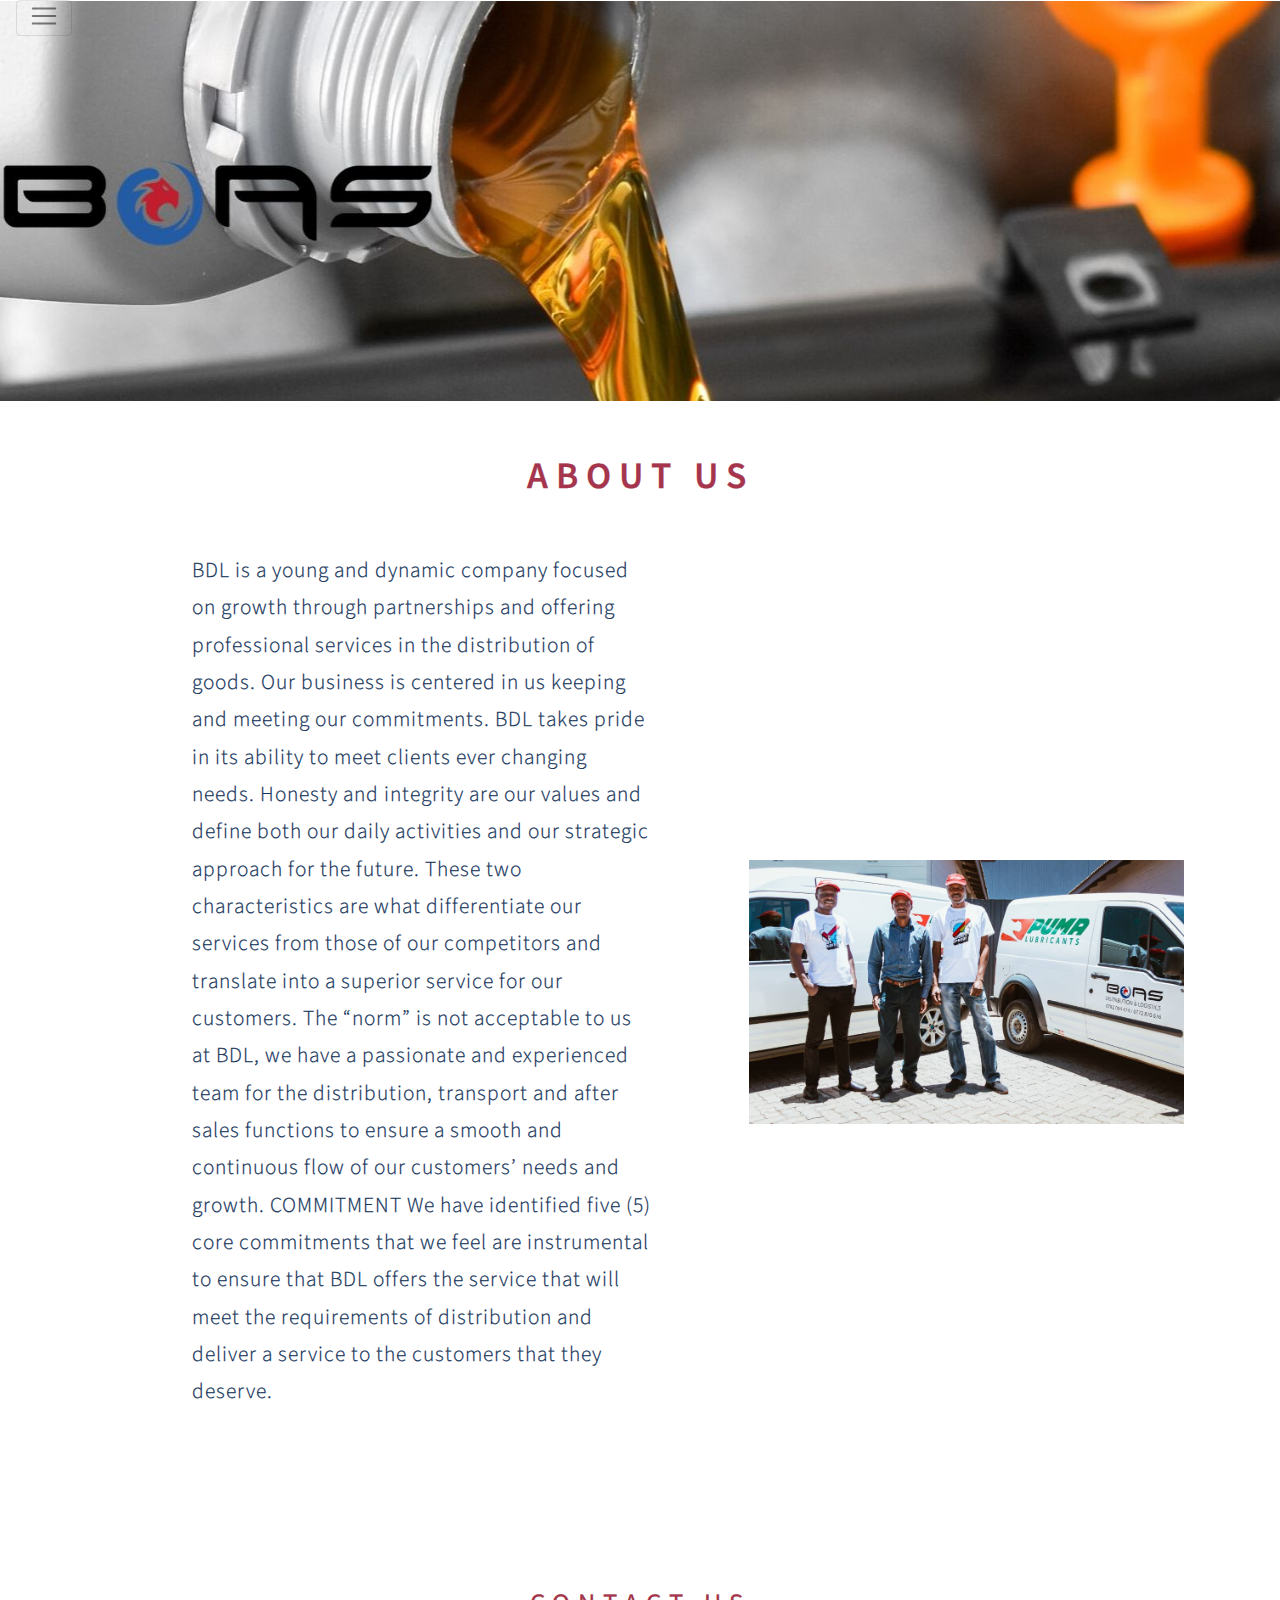
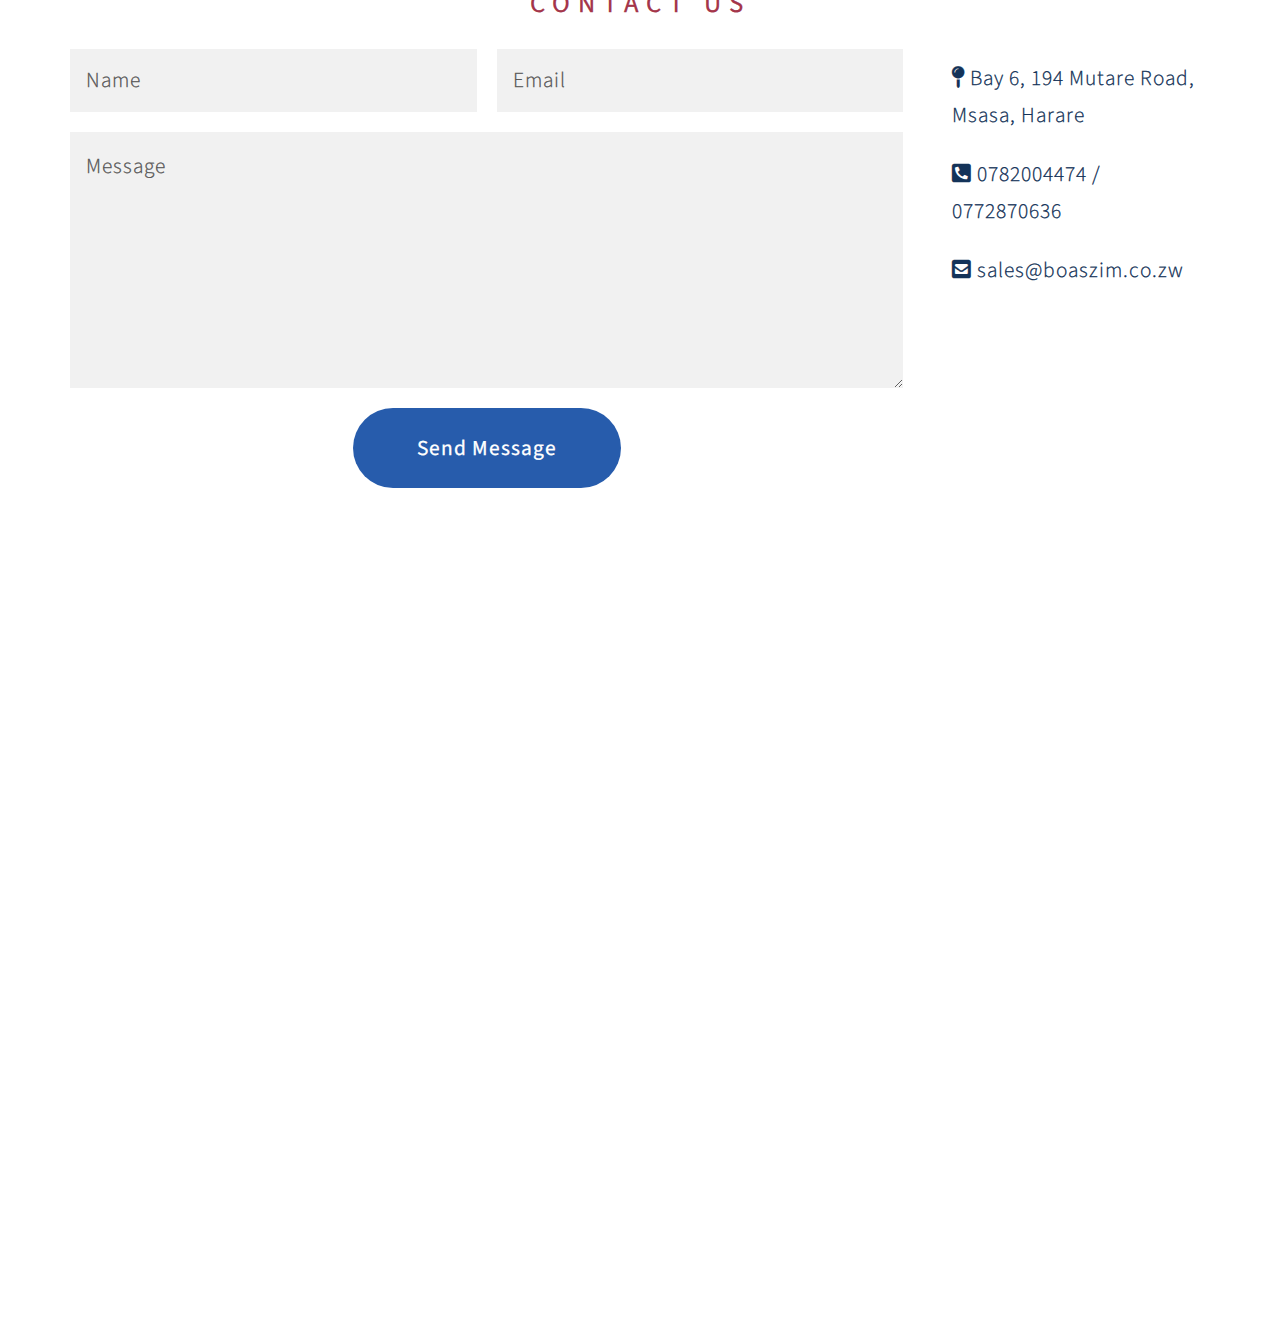
<file: About.html>
<!DOCTYPE HTML>
<!--
	Overflow by HTML5 UP
	html5up.net | @ajlkn
	Free for personal and commercial use under the CCA 3.0 license (html5up.net/license)
-->
<html>	<head>
    <title>Boas Distribution and Logistis | Official Puma Oils Distributor</title>
    <meta charset="utf-8" />
    <meta name="viewport" content="width=device-width, initial-scale=1, user-scalable=no" />
    <link rel="stylesheet" href="assets/css/bootstrap/bootstrap.min.css" />
    <link rel="stylesheet" href="assets/css/main.css" />
    <noscript><link rel="stylesheet" href="assets/css/noscript.css" /></noscript>
</head>
<body class="is-preload">
    <nav class="navbar navbar-toggleable-mobile navbar-light bg-dark mr-auto pt-0">
                <button id = "btnNav" class="navbar-toggler btn-block pt-0" type="button" data-toggle="collapse" data-target="#navbarNav" aria-controls="navbarNav" aria-expanded="false" aria-label="Toggle navigation">
                    <span class="navbar-toggler-icon"></span>
                </button>
        <div class="collapse navbar-collapse" id="navbarNav">
          <ul class="navbar-nav ml-auto">
            <li class="nav-item active">
              <a class="nav-link" href="/index.html">Home <span class="sr-only">(current)</span></a>
            </li>
            <li class="nav-item">
              <a class="nav-link" href="/About.html">About Us</a>
            </li>
            <li class="nav-item">
              <a class="nav-link" href="/Products.html">Products</a>
            </li>
            <li class="nav-item">
              <a class="nav-link" href="/Contact-Us.html">Contact Us</a>
            </li>
          </ul>
        </div>
    </nav>	<!-- Header -->
    <section id="headerAbout">    
    </section>
    <!-- Banner -->
        <div class="banner">
            <header>
                <h2 id="headingLubricants">About Us</h2>
            </header>
            <div id="aboutBoas">
                <p class="lubesCopy">
                                        BDL is a young and dynamic company focused on growth through
                        partnerships and offering professional services in the distribution of
                        goods. Our business is centered in us keeping and meeting our
                        commitments. BDL takes pride in its ability to meet clients ever
                        changing needs.

                        Honesty and integrity are our values and define both our daily
                        activities and our strategic approach for the future. These two
                        characteristics are what differentiate our services from those of our
                        competitors and translate into a superior service for our customers.

                        The “norm” is not acceptable to us at BDL, we  have a passionate and
                        experienced team for the distribution, transport and after sales
                        functions to ensure a smooth and continuous flow of our customers’
                        needs and growth.

                        COMMITMENT

                        We have identified five (5) core commitments that we feel are
                        instrumental to ensure that BDL offers the service that will meet the
                        requirements of distribution and deliver a service to the customers that
                        they deserve.
                </p>
                <img class="aboutImage" src="./images/team.jpeg" alt="team-photo">
            </div>
        </div>

        		<!-- Contact -->
			<article class="container box style3">
				<header>
					<h2>Contact Us</h2>
				</header>
				<div class="contact-home">
					
          <form method="post" action="contactForm.php">
            <div class="row gtr-50">
              <div class="col-6 col-12-mobile"><input type="text" class="text" name="name" placeholder="Name" /></div>
              <div class="col-6 col-12-mobile"><input type="text" class="text" name="email" placeholder="Email" /></div>
              <div class="col-12">
                <textarea name="message" placeholder="Message"></textarea>
              </div>
              <div class="col-12">
                <ul class="actions">
                  <li><input type="submit" value="Send Message" name="submit"/></li>
                </ul>
              </div>
            </div>
          </form>

          <div class="contact-info">
            <ul>
              <li>
                <i class="fas fa-map-pin"></i>
                <span>Bay 6, 194 Mutare Road, Msasa, Harare</span>
              </li>
              <li>
                <i class="fas fa-phone-square-alt"></i>
                <span>0782004474 / 0772870636</span>
              </li>
              <li>
                <i class="fas fa-envelope-square"></i>
                <span>sales@boaszim.co.zw</span>
              </li>
            </ul>
          </div>				

				</div>
			</article>

        
		<section id="footer">
			<div class="map-responsive">
        <iframe src="https://www.google.com/maps/embed?pb=!1m24!1m12!1m3!1d60757.32731860718!2d31.12231723607785!3d-17.869878131321016!2m3!1f0!2f0!3f0!3m2!1i1024!2i768!4f13.1!4m9!3e2!4m3!3m2!1d-17.8447191!2d31.1320256!4m3!3m2!1d-17.844362!2d31.1329325!5e0!3m2!1sen!2szw!4v1590099317772!5m2!1sen!2szw" width="600" height="450" frameborder="0" style="border:0;" allowfullscreen="" aria-hidden="false" tabindex="0"></iframe>
      </section>

		<!-- Scripts -->
			<script src="assets/js/jquery.min.js"></script>
			<script src="assets/js/jquery.scrolly.min.js"></script>
			<script src="assets/js/jquery.poptrox.min.js"></script>
			<script src="assets/js/browser.min.js"></script>
			<script src="assets/js/breakpoints.min.js"></script>
			<script src="assets/js/util.js"></script>
			<script src="assets/js/tether.js"></script>
			<script src="assets/js/main.js"></script>
			<script src="https://npmcdn.com/tether@1.2.4/dist/js/tether.min.js"></script>
			<script src="assets/js/bootstrap/bootstrap.min.js"></script>

	</body>

</html>
</file>
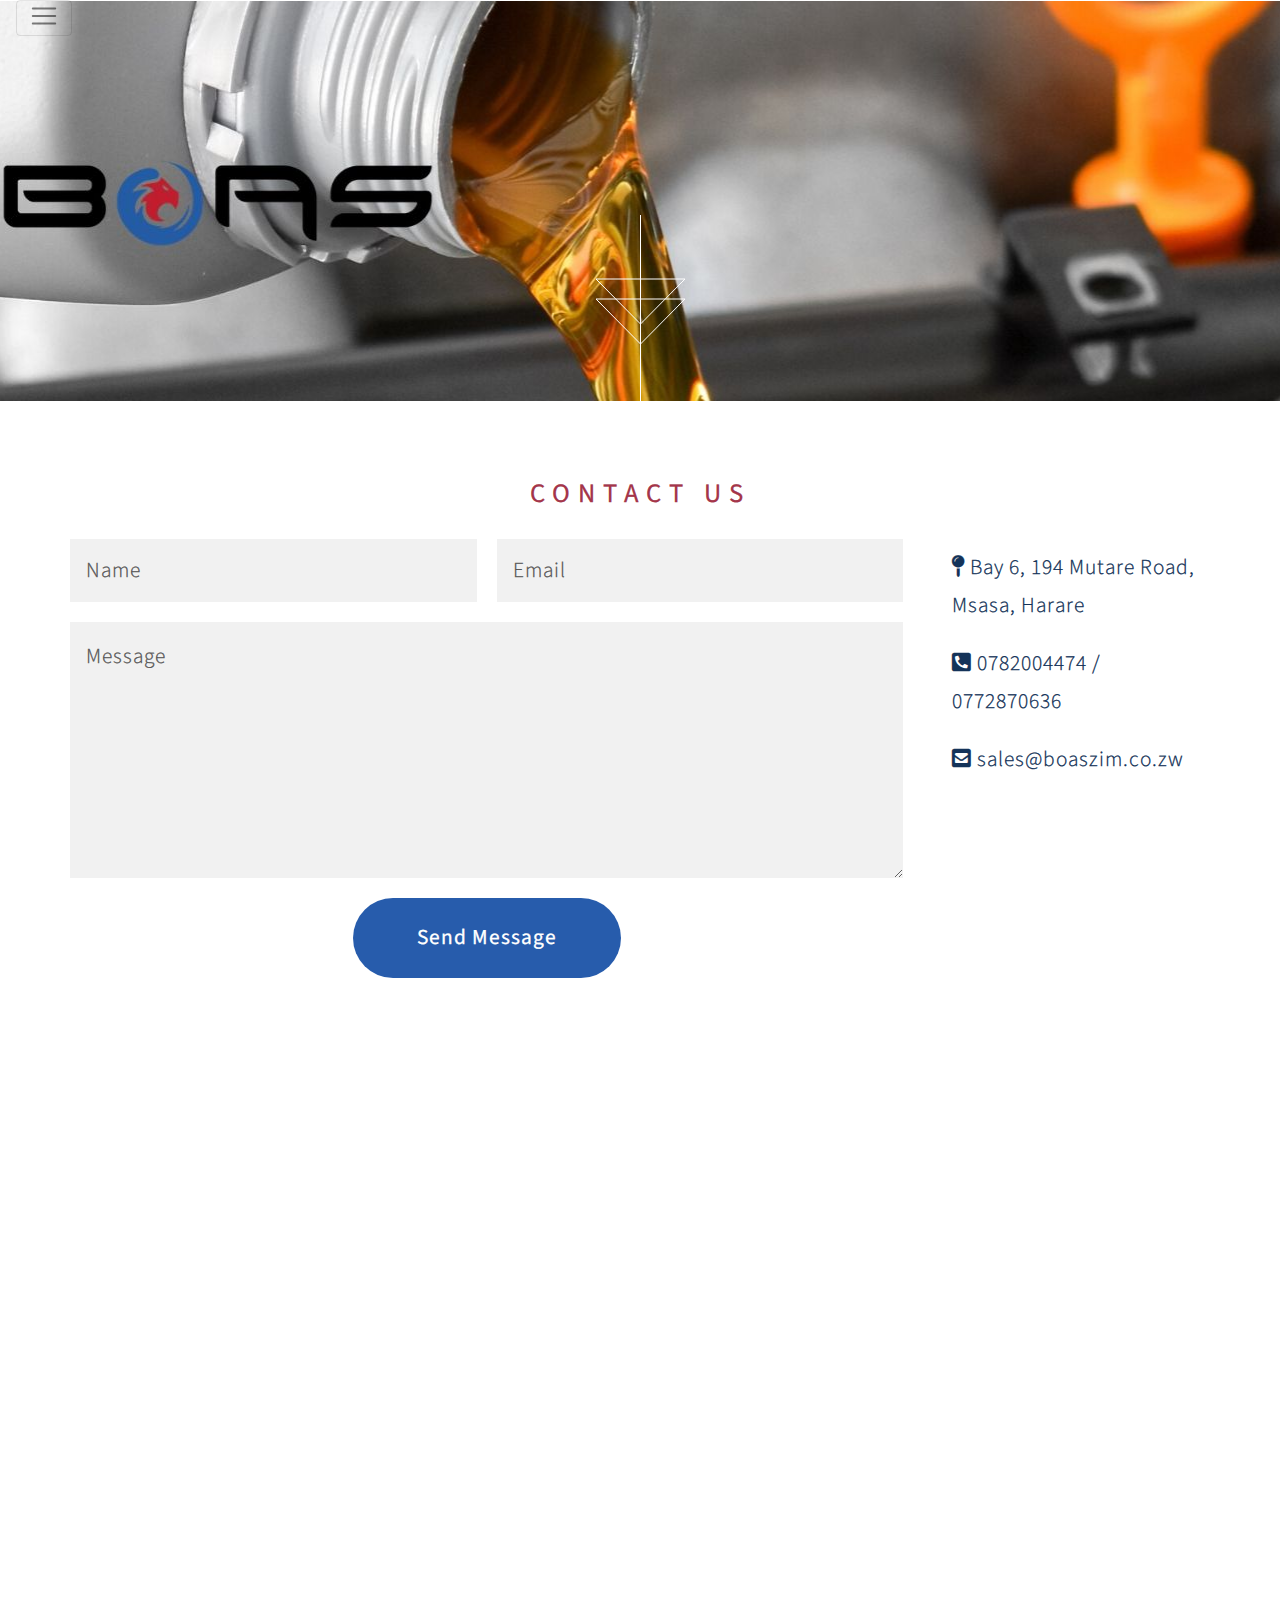
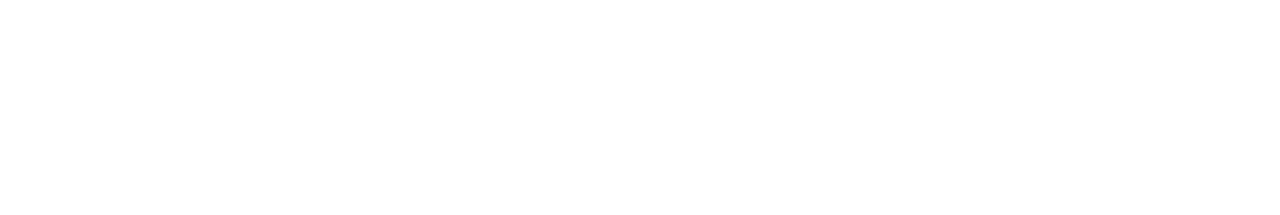
<file: Contac-Us.html>
<!DOCTYPE HTML>
<!--
	Overflow by HTML5 UP
	html5up.net | @ajlkn
	Free for personal and commercial use under the CCA 3.0 license (html5up.net/license)
-->
<html>	<head>
    <title>Boas Distribution and Logistis | Official Puma Oils Distributor</title>
    <meta charset="utf-8" />
    <meta name="viewport" content="width=device-width, initial-scale=1, user-scalable=no" />
    <link rel="stylesheet" href="assets/css/bootstrap/bootstrap.min.css" />
    <link rel="stylesheet" href="assets/css/main.css" />
    <noscript><link rel="stylesheet" href="assets/css/noscript.css" /></noscript>
</head>
<body class="is-preload">
    <nav class="navbar navbar-toggleable-mobile navbar-light bg-dark mr-auto pt-0">
                <button id = "btnNav" class="navbar-toggler btn-block pt-0" type="button" data-toggle="collapse" data-target="#navbarNav" aria-controls="navbarNav" aria-expanded="false" aria-label="Toggle navigation">
                    <span class="navbar-toggler-icon"></span>
                </button>
        <div class="collapse navbar-collapse" id="navbarNav">
          <ul class="navbar-nav ml-auto">
            <li class="nav-item active">
              <a class="nav-link" href="/index.html">Home <span class="sr-only">(current)</span></a>
            </li>
            <li class="nav-item">
              <a class="nav-link" href="/About.html">About Us</a>
            </li>
            <li class="nav-item">
              <a class="nav-link" href="/Products.html">Products</a>
            </li>
            <li class="nav-item">
              <a class="nav-link" href="/Contact-Us.html">Contact Us</a>
            </li>
          </ul>
        </div>
    </nav>	<!-- Header -->
    <section id="headerAbout">    
    </section>

        		<!-- Contact -->
			<article class="container box style3 mt-5" > 
				<header>
					<h2>Contact Us</h2>
				</header>
				<div class="contact-home">
					
				<form method="post" action="contactForm.php">
					<div class="row gtr-50">
						<div class="col-6 col-12-mobile"><input type="text" class="text" name="name" placeholder="Name" /></div>
						<div class="col-6 col-12-mobile"><input type="text" class="text" name="email" placeholder="Email" /></div>
						<div class="col-12">
							<textarea name="message" placeholder="Message"></textarea>
						</div>
						<div class="col-12">
							<ul class="actions">
								<li><input type="submit" value="Send Message" name="submit"/></li>
							</ul>
						</div>
					</div>
				</form>

				<div class="contact-info">
					<ul>
						<li>
							<i class="fas fa-map-pin"></i>
							<span>Bay 6, 194 Mutare Road, Msasa, Harare</span>
						</li>
						<li>
							<i class="fas fa-phone-square-alt"></i>
							<span>0782004474 / 0772870636</span>
						</li>
						<li>
							<i class="fas fa-envelope-square"></i>
							<span>sales@boaszim.co.zw</span>
						</li>
					</ul>
				</div>
					

				</div>
			</article>

        
		<section id="footer">
			<div class="map-responsive">
        <iframe src="https://www.google.com/maps/embed?pb=!1m24!1m12!1m3!1d60757.32731860718!2d31.12231723607785!3d-17.869878131321016!2m3!1f0!2f0!3f0!3m2!1i1024!2i768!4f13.1!4m9!3e2!4m3!3m2!1d-17.8447191!2d31.1320256!4m3!3m2!1d-17.844362!2d31.1329325!5e0!3m2!1sen!2szw!4v1590099317772!5m2!1sen!2szw" width="600" height="450" frameborder="0" style="border:0;" allowfullscreen="" aria-hidden="false" tabindex="0"></iframe>		</section>

		<!-- Scripts -->
			<script src="assets/js/jquery.min.js"></script>
			<script src="assets/js/jquery.scrolly.min.js"></script>
			<script src="assets/js/jquery.poptrox.min.js"></script>
			<script src="assets/js/browser.min.js"></script>
			<script src="assets/js/breakpoints.min.js"></script>
			<script src="assets/js/util.js"></script>
			<script src="assets/js/tether.js"></script>
			<script src="assets/js/main.js"></script>
			<script src="https://npmcdn.com/tether@1.2.4/dist/js/tether.min.js"></script>
			<script src="assets/js/bootstrap/bootstrap.min.js"></script>

	</body>

</html>
</file>
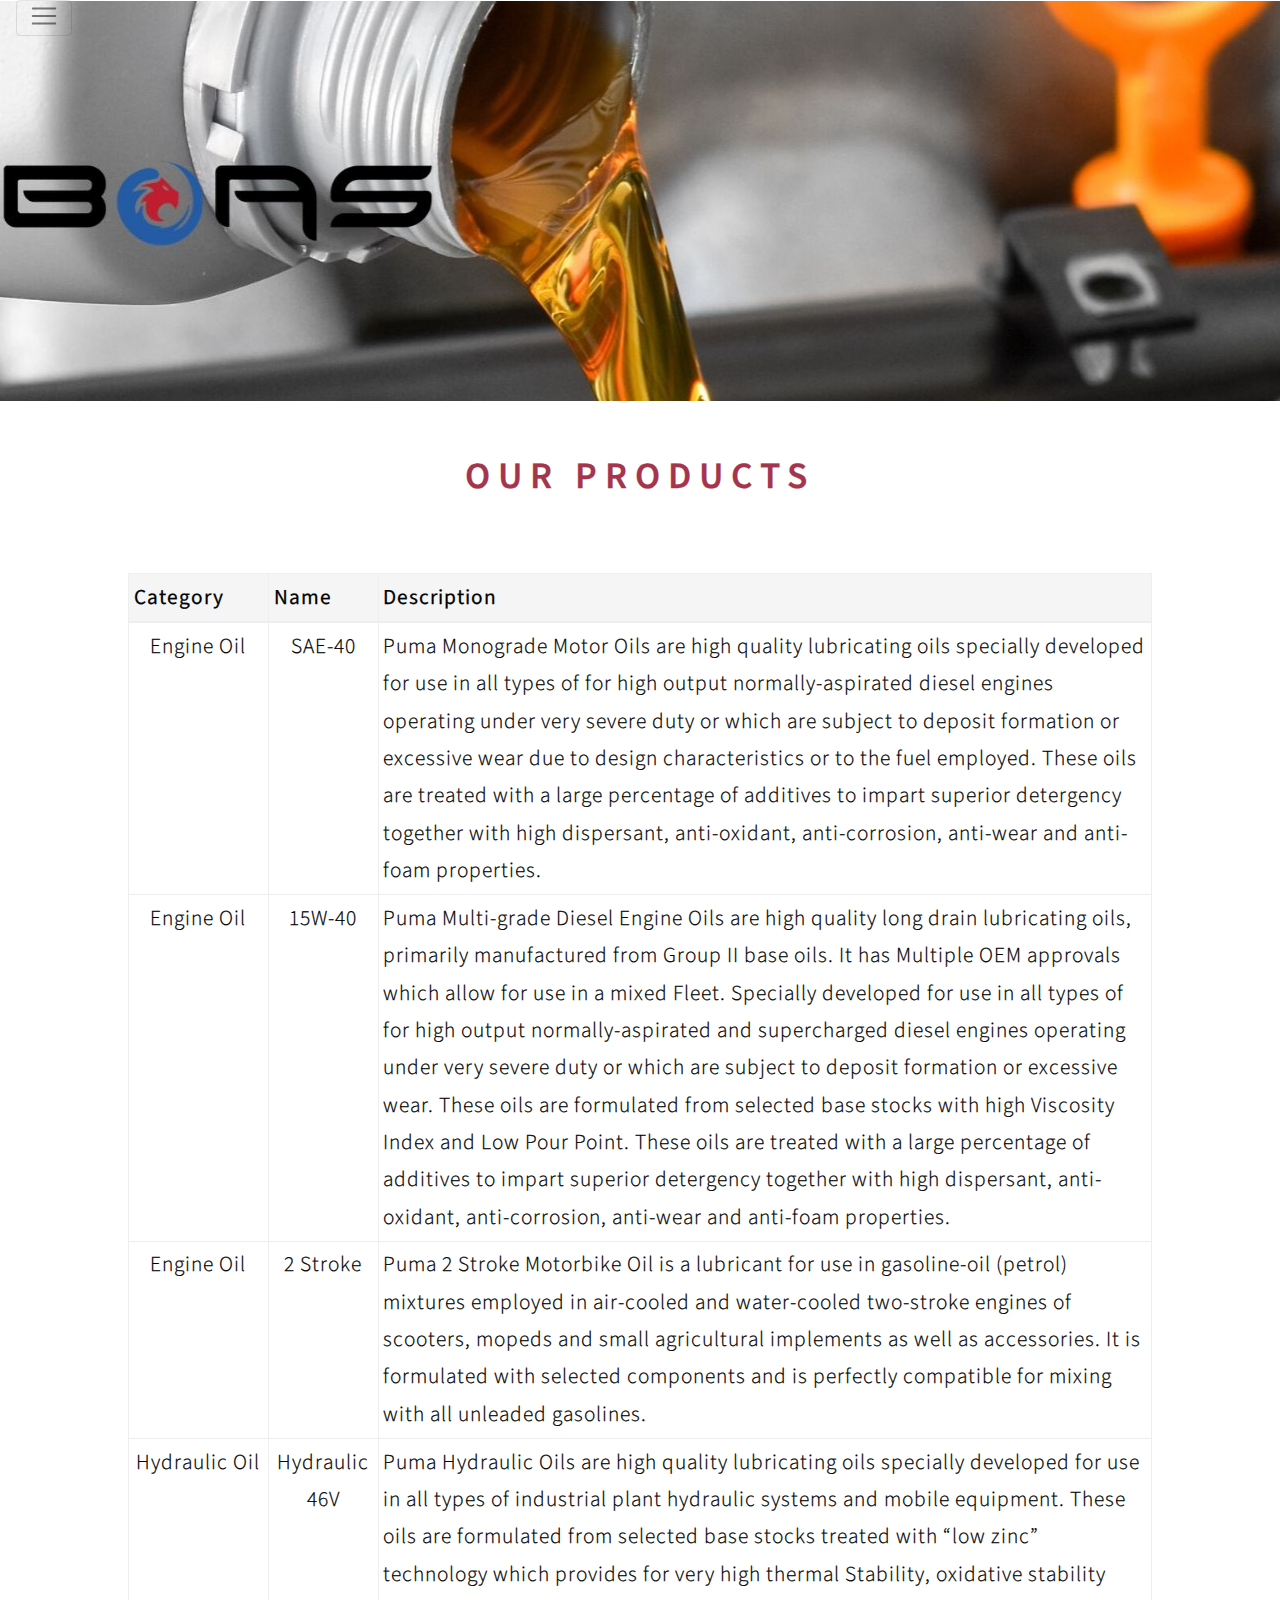
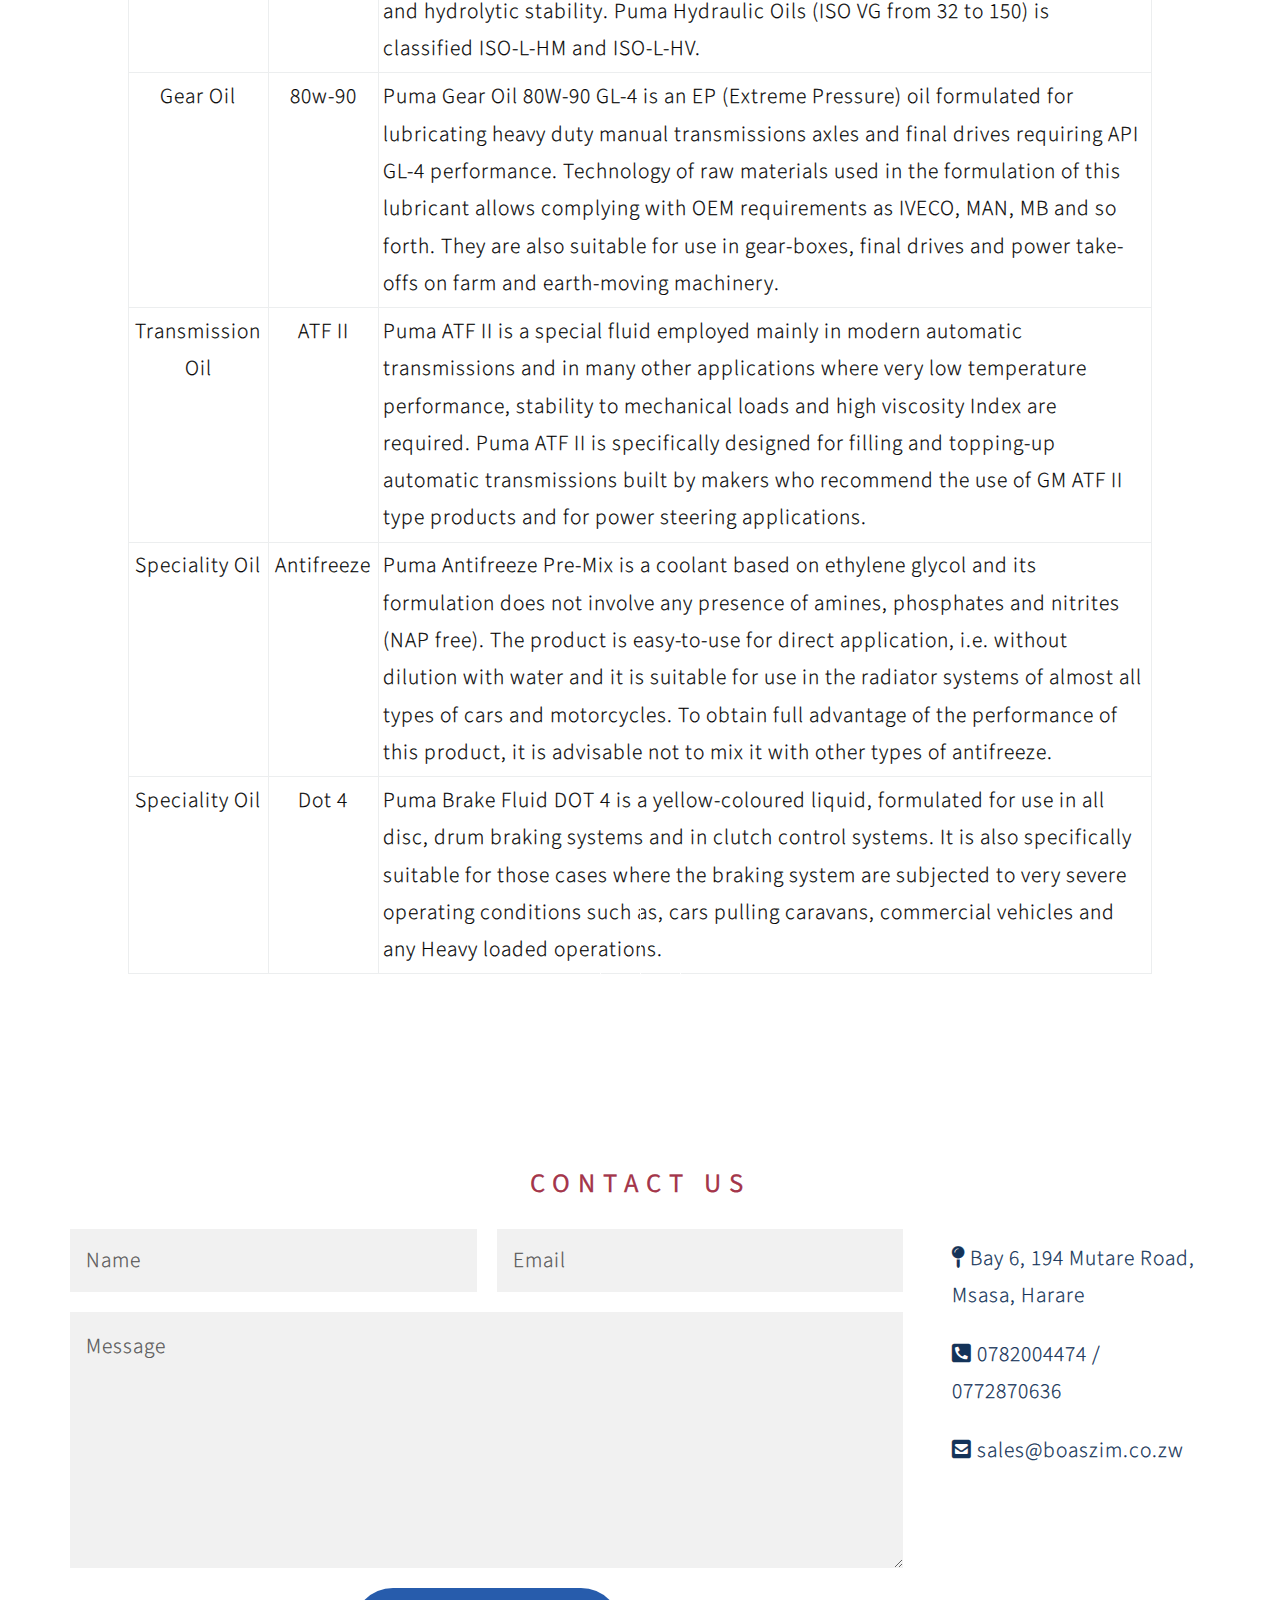
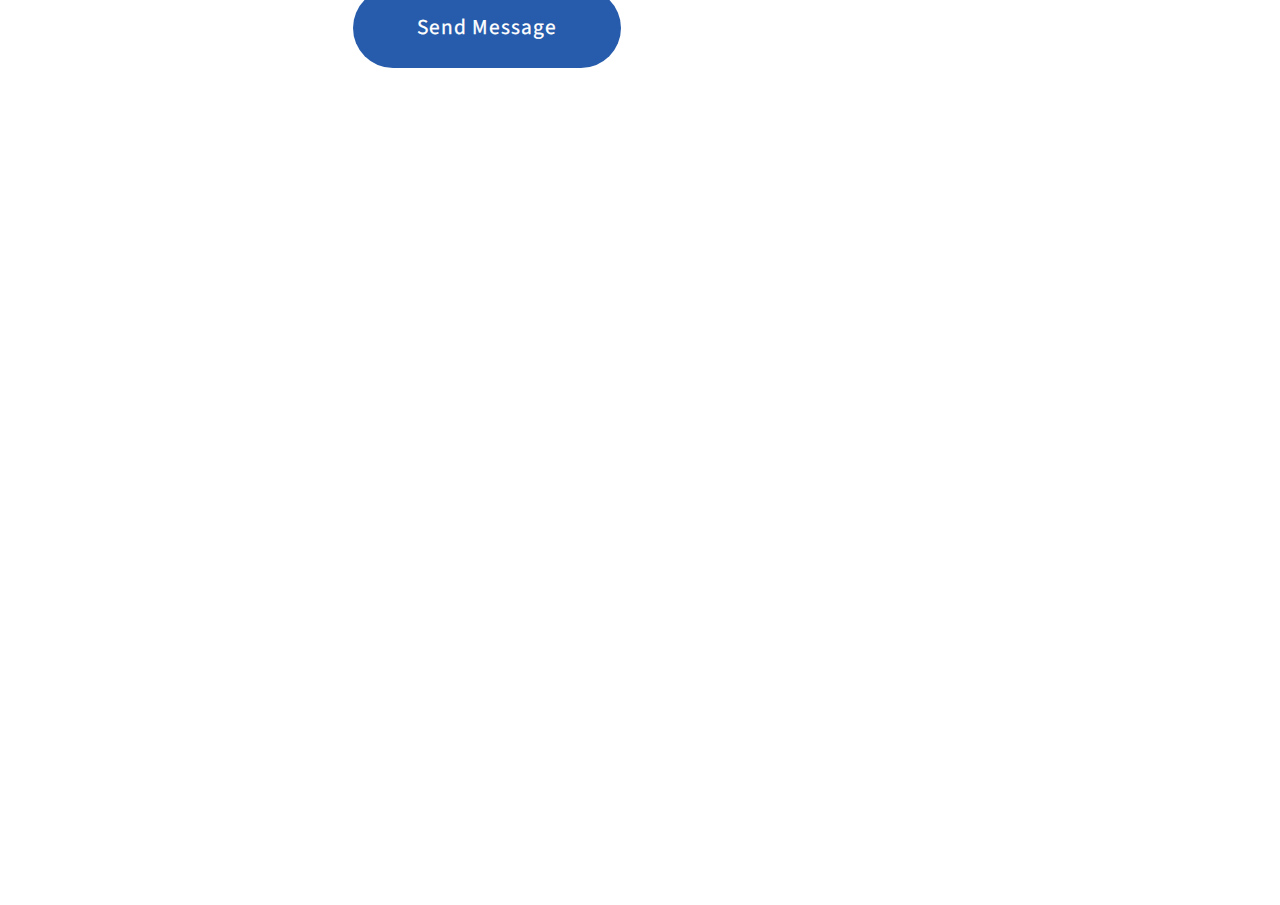
<file: Products.html>
<!DOCTYPE HTML>
<!--
	Overflow by HTML5 UP
	html5up.net | @ajlkn
	Free for personal and commercial use under the CCA 3.0 license (html5up.net/license)
-->
<html>	<head>
    <title>Boas Distribution and Logistis | Official Puma Oils Distributor</title>
    <meta charset="utf-8" />
    <meta name="viewport" content="width=device-width, initial-scale=1, user-scalable=no" />
    <link rel="stylesheet" href="assets/css/bootstrap/bootstrap.min.css" />
    <link rel="stylesheet" href="assets/css/main.css" />
    <noscript><link rel="stylesheet" href="assets/css/noscript.css" /></noscript>
</head>

    <body>
        
    <nav class="navbar navbar-toggleable-mobile navbar-light bg-dark mr-auto pt-0">
        <button id = "btnNav" class="navbar-toggler btn-block pt-0" type="button" data-toggle="collapse" data-target="#navbarNav" aria-controls="navbarNav" aria-expanded="false" aria-label="Toggle navigation">
            <span class="navbar-toggler-icon"></span>
        </button>
<div class="collapse navbar-collapse" id="navbarNav">
  <ul class="navbar-nav ml-auto">
    <li class="nav-item active">
      <a class="nav-link" href="/index.html">Home <span class="sr-only">(current)</span></a>
    </li>
    <li class="nav-item">
      <a class="nav-link" href="/About.html">About Us</a>
    </li>
    <li class="nav-item">
      <a class="nav-link" href="/Products.html">Products</a>
    </li>
    <li class="nav-item">
      <a class="nav-link" href="/Contact-Us.html">Contact Us</a>
    </li>
  </ul>
</div>
</nav>	<!-- Header -->
<section id="headerAbout">

</section>
<!-- Banner -->
<div class="banner">
    <header>
        <h2 id="headingLubricants">Our Products</h2>
    </header>
    <div class="table-products">
        <table class="table table-sm table-hover table-bordered">
            <thead>
              <tr>
                <th scope="col">Category</th>
                <th scope="col">Name</th>
                <th scope="col">Description</th>
              </tr>
            </thead>
            <tbody>
              <tr>
                <td>Engine Oil</td>
                <td colspan="1">SAE-40</td>
                <td style="text-align: left;">Puma Monograde Motor Oils are high quality lubricating oils specially developed for use in all types of for high output normally-aspirated diesel engines operating under very severe duty or which are subject to deposit formation or excessive wear due to design characteristics or to the fuel employed. These oils are treated with a large percentage of additives to impart superior detergency together with high dispersant, anti-oxidant, anti-corrosion, anti-wear and anti-foam properties.
                </td>
              </tr>
              <tr>
                <td>Engine Oil</td>
                <td>15W-40</td>
                <td  style="text-align: left;">Puma Multi-grade Diesel Engine Oils are high quality long drain lubricating oils, primarily manufactured from Group II base oils. It has Multiple OEM approvals which allow for use in a mixed Fleet. Specially developed for use in all types of for high output normally-aspirated and supercharged diesel engines operating under very severe duty or which are subject to deposit formation or excessive wear. These oils are formulated from selected base stocks with high Viscosity Index and Low Pour Point. These oils are treated with a large percentage of additives to impart superior detergency together with high dispersant, anti-oxidant, anti-corrosion, anti-wear and anti-foam properties.
                </td>
              </tr>
              <tr>
                <td>Engine Oil</td>
                <td>2 Stroke</td>
                <td  style="text-align: left;">
                    Puma 2 Stroke Motorbike Oil is a lubricant for use in gasoline-oil (petrol) mixtures employed in air-cooled and water-cooled two-stroke engines of scooters, mopeds and small agricultural implements as well as accessories. It is formulated with selected components and is perfectly compatible for mixing with all unleaded gasolines.
                </td>
              </tr>
              <tr>
                <td>Hydraulic Oil</td>
                <td>Hydraulic 46V</td>
                <td  style="text-align: left;">
                    Puma Hydraulic Oils are high quality lubricating oils specially developed for use in all types of industrial plant hydraulic systems and mobile equipment. These oils are formulated from selected base stocks treated with “low zinc” technology which provides for very high thermal Stability, oxidative stability and hydrolytic stability. Puma Hydraulic Oils (ISO VG from 32 to 150) is classified ISO-L-HM and ISO-L-HV.

                </td>
              </tr>
              <tr>
                <td>Gear Oil</td>
                <td>80w-90</td>
                <td  style="text-align: left;">
                    Puma Gear Oil 80W-90 GL-4 is an EP (Extreme Pressure) oil formulated for lubricating heavy duty manual transmissions axles and final drives requiring API GL-4 performance. Technology of raw materials used in the formulation of this lubricant allows complying with OEM requirements as IVECO, MAN, MB and so forth. They are also suitable for use in gear-boxes, final drives and power take-offs on farm and earth-moving machinery.
                </td>
              </tr>
              <tr>
                <td>Transmission Oil</td>
                <td>ATF II</td>
                <td  style="text-align: left;">
                    Puma ATF II is a special fluid employed mainly in modern automatic transmissions and in many other applications where very low temperature performance, stability to mechanical loads and high viscosity Index are required. Puma ATF II is specifically designed for filling and topping-up automatic transmissions built by makers who recommend the use of GM ATF II type products and for power steering applications.
                </td>
              </tr>
              <tr>
                <td>Speciality Oil</td>
                <td>Antifreeze</td>
                <td  style="text-align: left;">
                    Puma Antifreeze Pre-Mix is a coolant based on ethylene glycol and its formulation does not involve any presence of amines, phosphates and nitrites (NAP free). The product is easy-to-use for direct application, i.e. without dilution with water and it is suitable for use in the radiator systems of almost all types of cars and motorcycles. To obtain full advantage of the performance of this product, it is advisable not to mix it with other types of antifreeze.

                </td>
              </tr>
              <tr>
                <td>Speciality Oil</td>
                <td>Dot 4</td>
                <td  style="text-align: left;">
                    Puma Brake Fluid DOT 4 is a yellow-coloured liquid, formulated for use in all disc, drum braking systems and in clutch control systems. It is also specifically suitable for those cases where the braking system are subjected to very severe operating conditions such as, cars pulling caravans, commercial vehicles and any Heavy loaded operations.
                </td>
              </tr>
            </tbody>
          </table>
    </div>
</div>


        		<!-- Contact -->
                <article class="container box style3">
                    <header>
                        <h2>Contact Us</h2>
                    </header>
                    <div class="contact-home">
                        
                    <form method="post" action="contactForm.php">
                        <div class="row gtr-50">
                            <div class="col-6 col-12-mobile"><input type="text" class="text" name="name" placeholder="Name" /></div>
                            <div class="col-6 col-12-mobile"><input type="text" class="text" name="email" placeholder="Email" /></div>
                            <div class="col-12">
                                <textarea name="message" placeholder="Message"></textarea>
                            </div>
                            <div class="col-12">
                                <ul class="actions">
                                    <li><input type="submit" value="Send Message" name="submit"/></li>
                                </ul>
                            </div>
                        </div>
                    </form>
    
                    <div class="contact-info">
                        <ul>
                            <li>
                                <i class="fas fa-map-pin"></i>
                                <span>Bay 6, 194 Mutare Road, Msasa, Harare</span>
                            </li>
                            <li>
                                <i class="fas fa-phone-square-alt"></i>
                                <span>0782004474 / 0772870636</span>
                            </li>
                            <li>
                                <i class="fas fa-envelope-square"></i>
                                <span>sales@boaszim.co.zw</span>
                            </li>
                        </ul>
                    </div>
                        
    
                    </div>
                </article>
    
            
            <section id="footer">
                <div class="map-responsive">
                  <iframe src="https://www.google.com/maps/embed?pb=!1m24!1m12!1m3!1d60757.32731860718!2d31.12231723607785!3d-17.869878131321016!2m3!1f0!2f0!3f0!3m2!1i1024!2i768!4f13.1!4m9!3e2!4m3!3m2!1d-17.8447191!2d31.1320256!4m3!3m2!1d-17.844362!2d31.1329325!5e0!3m2!1sen!2szw!4v1590099317772!5m2!1sen!2szw" width="600" height="450" frameborder="0" style="border:0;" allowfullscreen="" aria-hidden="false" tabindex="0"></iframe>		</section>
    
    
                </div>
            </section>



		<!-- Scripts -->
        <script src="assets/js/jquery.min.js"></script>
        <script src="assets/js/jquery.scrolly.min.js"></script>
        <script src="assets/js/jquery.poptrox.min.js"></script>
        <script src="assets/js/browser.min.js"></script>
        <script src="assets/js/breakpoints.min.js"></script>
        <script src="assets/js/util.js"></script>
        <script src="assets/js/tether.js"></script>
        <script src="assets/js/main.js"></script>
        <script src="https://npmcdn.com/tether@1.2.4/dist/js/tether.min.js"></script>
        <script src="assets/js/bootstrap/bootstrap.min.js"></script>


    </body>                 
</html>
</file>
<file: assets/css/noscript.css>
/*
	Overflow by HTML5 UP
	html5up.net | @ajlkn
	Free for personal and commercial use under the CCA 3.0 license (html5up.net/license)
*/

/* Header */

	body.is-preload #header {
		opacity: 1;
	}

		body.is-preload #header footer {
			-moz-transform: none;
			-webkit-transform: none;
			-ms-transform: none;
			transform: none;
			opacity: 1;
		}
</file>
<file: assets/css/main.css>
@import url("https://fonts.googleapis.com/css?family=Source+Sans+Pro:300,300italic,400,600");
@import url("fontawesome-all.min.css");

/*
	Overflow by HTML5 UP
	html5up.net | @ajlkn
	Free for personal and commercial use under the CCA 3.0 license (html5up.net/license)
*/

html, body, div, span, applet, object,
iframe, h1, h2, h3, h4, h5, h6, p, blockquote,
pre, a, abbr, acronym, address, big, cite,
code, del, dfn, em, img, ins, kbd, q, s, samp,
small, strike, strong, sub, sup, tt, var, b,
u, i, center, dl, dt, dd, ol, ul, li, fieldset,
form, label, legend, table, caption, tbody,
tfoot, thead, tr, th, td, article, aside,
canvas, details, embed, figure, figcaption,
footer, header, hgroup, menu, nav, output, ruby,
section, summary, time, mark, audio, video {
	margin: 0;
	padding: 0;
	border: 0;
	font-size: 100%;
	font: inherit;
	vertical-align: baseline;}

article, aside, details, figcaption, figure,
footer, header, hgroup, menu, section {
	display: block;}

body {
	line-height: 1;
}

ol, ul {
	list-style: none;
}

blockquote, q {
	quotes: none;
}

	blockquote:before, blockquote:after, q:before, q:after {
		content: '';
		content: none;
	}

table {
	border-collapse: collapse;
	border-spacing: 0;
}

body {
	-webkit-text-size-adjust: none;
}

mark {
	background-color: transparent;
	color: inherit;
}

input::-moz-focus-inner {
	border: 0;
	padding: 0;
}

input, select, textarea {
	-moz-appearance: none;
	-webkit-appearance: none;
	-ms-appearance: none;
	appearance: none;
}

/* Basic */

	html {
		box-sizing: border-box;
	}

	*, *:before, *:after {
		box-sizing: inherit;
	}

	body {
		background-color: #fff;
		background-repeat: repeat, no-repeat;
		background-size: auto, cover;
		background-position: top left, center 0;
		background-attachment: fixed, fixed;
		font-family: 'Source Sans Pro', sans-serif;
		font-size: 18pt;
		line-height: 1.75em;
		font-weight: 300;
		letter-spacing: 1px;
		color: #3a3939;
		text-shadow: 0 0 0.5px rgba(58, 57, 57, 0.25);
		-webkit-text-stroke: 0.25px;
	}

		body.is-scroll {
			background-attachment: scroll, scroll;
			background-size: auto, 100% auto;
		}

		body.is-preload *, body.is-preload *:before, body.is-preload *:after {
			-moz-animation: none !important;
			-webkit-animation: none !important;
			-ms-animation: none !important;
			animation: none !important;
			-moz-transition: none !important;
			-webkit-transition: none !important;
			-ms-transition: none !important;
			transition: none !important;
		}

	input, textarea, select {
		font-family: 'Source Sans Pro', sans-serif;
		font-size: 18pt;
		line-height: 1.75em;
		font-weight: 300;
		letter-spacing: 1px;
		color: #3a3939;
		text-shadow: 0 0 0.5px rgba(58, 57, 57, 0.25);
		-webkit-text-stroke: 0.25px;
	}

	h1, h2, h3, h4, h5, h6 {
		font-weight: 400;
		text-transform: uppercase;
		line-height: 1.75em;

	}

	h1 a, h2 a, h3 a, h4 a, h5 a, h6 a {
		color: inherit;
		text-decoration: none;
	}

	h2 {
		font-size: 1.25em;
		letter-spacing: 8px;
		color: #a5354a;
	}

	h3 {
		font-size: 1em;
		letter-spacing: 5px;
	}

	strong, b {
		font-weight: 400;
	}

	em, i {
		font-style: italic;
	}

	a {
		-moz-transition: border-color 0.35s ease-in-out, color 0.35s ease-in-out;
		-webkit-transition: border-color 0.35s ease-in-out, color 0.35s ease-in-out;
		-ms-transition: border-color 0.35s ease-in-out, color 0.35s ease-in-out;
		transition: border-color 0.35s ease-in-out, color 0.35s ease-in-out;
		color: #35b88f;
		text-shadow: 0 0 0.5px rgba(53, 184, 143, 0.25);
		text-decoration: none;
		border-bottom: solid 1px rgb(39, 92, 172);
	}

		a:hover {
			border-bottom-color: rgba(53, 184, 143, 0);
		}

	sub {
		position: relative;
		top: 0.5em;
		font-size: 0.8em;
	}

	sup {
		position: relative;
		top: -0.5em;
		font-size: 0.8em;
	}

	hr {
		border: 0;
		border-top: solid 1px #dad9d9;
		margin: 2em 0 2em 0;
	}

	blockquote {
		border-left: solid 0.5em #eae9e9;
		padding: 1em 0 1em 2em;
		font-style: italic;
	}

	p, ul, ol, dl, table {
		margin-bottom: 1em;
	}

	header {
		margin-bottom: 1em;
	}

		header p {
			display: block;
			margin: 0.5em 0 0 0;
			padding: 0 0 1.5em 0;
		}

	footer {
		margin-top: 1em;
	}

	br.clear {
		clear: both;
	}

/* Container */

	.container {
		margin: 0 auto;
		max-width: 100%;
		width: 1140px;
	}

/* Row */

	.row {
		display: flex;
		flex-wrap: wrap;
		box-sizing: border-box;
		align-items: stretch;
	}

		.row > * {
			box-sizing: border-box;
		}

		.row.gtr-uniform > * > :last-child {
			margin-bottom: 0;
		}

		.row.aln-left {
			justify-content: flex-start;
		}

		.row.aln-center {
			justify-content: center;
		}

		.row.aln-right {
			justify-content: flex-end;
		}

		.row.aln-top {
			align-items: flex-start;
		}

		.row.aln-middle {
			align-items: center;
		}

		.row.aln-bottom {
			align-items: flex-end;
		}

		.row > .imp {
			order: -1;
		}

		.row > .col-1 {
			width: 8.33333%;
		}

		.row > .off-1 {
			margin-left: 8.33333%;
		}

		.row > .col-2 {
			width: 16.66667%;
		}

		.row > .off-2 {
			margin-left: 16.66667%;
		}

		.row > .col-3 {
			width: 25%;
		}

		.row > .off-3 {
			margin-left: 25%;
		}

		.row > .col-4 {
			width: 33.33333%;
		}

		.row > .off-4 {
			margin-left: 33.33333%;
		}

		.row > .col-5 {
			width: 41.66667%;
		}

		.row > .off-5 {
			margin-left: 41.66667%;
		}

		.row > .col-6 {
			width: 50%;
		}

		.row > .off-6 {
			margin-left: 50%;
		}

		.row > .col-7 {
			width: 58.33333%;
		}

		.row > .off-7 {
			margin-left: 58.33333%;
		}

		.row > .col-8 {
			width: 66.66667%;
		}

		.row > .off-8 {
			margin-left: 66.66667%;
		}

		.row > .col-9 {
			width: 75%;
		}

		.row > .off-9 {
			margin-left: 75%;
		}

		.row > .col-10 {
			width: 83.33333%;
		}

		.row > .off-10 {
			margin-left: 83.33333%;
		}

		.row > .col-11 {
			width: 91.66667%;
		}

		.row > .off-11 {
			margin-left: 91.66667%;
		}

		.row > .col-12 {
			width: 100%;
		}

		.row > .off-12 {
			margin-left: 100%;
		}

		.row.gtr-0 {
			margin-top: 0px;
			margin-left: 0px;
		}

			.row.gtr-0 > * {
				padding: 0px 0 0 0px;
			}

			.row.gtr-0.gtr-uniform {
				margin-top: 0px;
			}

				.row.gtr-0.gtr-uniform > * {
					padding-top: 0px;
				}

		.row.gtr-25 {
			margin-top: -10px;
			margin-left: -10px;
		}

			.row.gtr-25 > * {
				padding: 10px 0 0 10px;
			}

			.row.gtr-25.gtr-uniform {
				margin-top: -10px;
			}

				.row.gtr-25.gtr-uniform > * {
					padding-top: 10px;
				}

		.row.gtr-50 {
			margin-top: -20px;
			margin-left: -20px;
		}

			.row.gtr-50 > * {
				padding: 20px 0 0 20px;
			}

			.row.gtr-50.gtr-uniform {
				margin-top: -20px;
			}

				.row.gtr-50.gtr-uniform > * {
					padding-top: 20px;
				}

		.row {
			margin-top: -40px;
			margin-left: -40px;
		}

			.row > * {
				padding: 40px 0 0 40px;
			}

			.row.gtr-uniform {
				margin-top: -40px;
			}

				.row.gtr-uniform > * {
					padding-top: 40px;
				}

		.row.gtr-150 {
			margin-top: -60px;
			margin-left: -60px;
		}

			.row.gtr-150 > * {
				padding: 60px 0 0 60px;
			}

			.row.gtr-150.gtr-uniform {
				margin-top: -60px;
			}

				.row.gtr-150.gtr-uniform > * {
					padding-top: 60px;
				}

		.row.gtr-200 {
			margin-top: -80px;
			margin-left: -80px;
		}

			.row.gtr-200 > * {
				padding: 80px 0 0 80px;
			}

			.row.gtr-200.gtr-uniform {
				margin-top: -80px;
			}

				.row.gtr-200.gtr-uniform > * {
					padding-top: 80px;
				}

		@media screen and (max-width: 1680px) {

			.row {
				display: flex;
				flex-wrap: wrap;
				box-sizing: border-box;
				align-items: stretch;
			}

				.row > * {
					box-sizing: border-box;
				}

				.row.gtr-uniform > * > :last-child {
					margin-bottom: 0;
				}

				.row.aln-left {
					justify-content: flex-start;
				}

				.row.aln-center {
					justify-content: center;
				}

				.row.aln-right {
					justify-content: flex-end;
				}

				.row.aln-top {
					align-items: flex-start;
				}

				.row.aln-middle {
					align-items: center;
				}

				.row.aln-bottom {
					align-items: flex-end;
				}

				.row > .imp-wide {
					order: -1;
				}

				.row > .col-1-wide {
					width: 8.33333%;
				}

				.row > .off-1-wide {
					margin-left: 8.33333%;
				}

				.row > .col-2-wide {
					width: 16.66667%;
				}

				.row > .off-2-wide {
					margin-left: 16.66667%;
				}

				.row > .col-3-wide {
					width: 25%;
				}

				.row > .off-3-wide {
					margin-left: 25%;
				}

				.row > .col-4-wide {
					width: 33.33333%;
				}

				.row > .off-4-wide {
					margin-left: 33.33333%;
				}

				.row > .col-5-wide {
					width: 41.66667%;
				}

				.row > .off-5-wide {
					margin-left: 41.66667%;
				}

				.row > .col-6-wide {
					width: 50%;
				}

				.row > .off-6-wide {
					margin-left: 50%;
				}

				.row > .col-7-wide {
					width: 58.33333%;
				}

				.row > .off-7-wide {
					margin-left: 58.33333%;
				}

				.row > .col-8-wide {
					width: 66.66667%;
				}

				.row > .off-8-wide {
					margin-left: 66.66667%;
				}

				.row > .col-9-wide {
					width: 75%;
				}

				.row > .off-9-wide {
					margin-left: 75%;
				}

				.row > .col-10-wide {
					width: 83.33333%;
				}

				.row > .off-10-wide {
					margin-left: 83.33333%;
				}

				.row > .col-11-wide {
					width: 91.66667%;
				}

				.row > .off-11-wide {
					margin-left: 91.66667%;
				}

				.row > .col-12-wide {
					width: 100%;
				}

				.row > .off-12-wide {
					margin-left: 100%;
				}

				.row.gtr-0 {
					margin-top: 0px;
					margin-left: 0px;
				}

					.row.gtr-0 > * {
						padding: 0px 0 0 0px;
					}

					.row.gtr-0.gtr-uniform {
						margin-top: 0px;
					}

						.row.gtr-0.gtr-uniform > * {
							padding-top: 0px;
						}

				.row.gtr-25 {
					margin-top: -10px;
					margin-left: -10px;
				}

					.row.gtr-25 > * {
						padding: 10px 0 0 10px;
					}

					.row.gtr-25.gtr-uniform {
						margin-top: -10px;
					}

						.row.gtr-25.gtr-uniform > * {
							padding-top: 10px;
						}

				.row.gtr-50 {
					margin-top: -20px;
					margin-left: -20px;
				}

					.row.gtr-50 > * {
						padding: 20px 0 0 20px;
					}

					.row.gtr-50.gtr-uniform {
						margin-top: -20px;
					}

						.row.gtr-50.gtr-uniform > * {
							padding-top: 20px;
						}

				.row {
					margin-top: -40px;
					margin-left: -40px;
				}

					.row > * {
						padding: 40px 0 0 40px;
					}

					.row.gtr-uniform {
						margin-top: -40px;
					}

						.row.gtr-uniform > * {
							padding-top: 40px;
						}

				.row.gtr-150 {
					margin-top: -60px;
					margin-left: -60px;
				}

					.row.gtr-150 > * {
						padding: 60px 0 0 60px;
					}

					.row.gtr-150.gtr-uniform {
						margin-top: -60px;
					}

						.row.gtr-150.gtr-uniform > * {
							padding-top: 60px;
						}

				.row.gtr-200 {
					margin-top: -80px;
					margin-left: -80px;
				}

					.row.gtr-200 > * {
						padding: 80px 0 0 80px;
					}

					.row.gtr-200.gtr-uniform {
						margin-top: -80px;
					}

						.row.gtr-200.gtr-uniform > * {
							padding-top: 80px;
						}

		}

		@media screen and (max-width: 1080px) {

			.row {
				display: flex;
				flex-wrap: wrap;
				box-sizing: border-box;
				align-items: stretch;
			}

				.row > * {
					box-sizing: border-box;
				}

				.row.gtr-uniform > * > :last-child {
					margin-bottom: 0;
				}

				.row.aln-left {
					justify-content: flex-start;
				}

				.row.aln-center {
					justify-content: center;
				}

				.row.aln-right {
					justify-content: flex-end;
				}

				.row.aln-top {
					align-items: flex-start;
				}

				.row.aln-middle {
					align-items: center;
				}

				.row.aln-bottom {
					align-items: flex-end;
				}

				.row > .imp-normal {
					order: -1;
				}

				.row > .col-1-normal {
					width: 8.33333%;
				}

				.row > .off-1-normal {
					margin-left: 8.33333%;
				}

				.row > .col-2-normal {
					width: 16.66667%;
				}

				.row > .off-2-normal {
					margin-left: 16.66667%;
				}

				.row > .col-3-normal {
					width: 25%;
				}

				.row > .off-3-normal {
					margin-left: 25%;
				}

				.row > .col-4-normal {
					width: 33.33333%;
				}

				.row > .off-4-normal {
					margin-left: 33.33333%;
				}

				.row > .col-5-normal {
					width: 41.66667%;
				}

				.row > .off-5-normal {
					margin-left: 41.66667%;
				}

				.row > .col-6-normal {
					width: 50%;
				}

				.row > .off-6-normal {
					margin-left: 50%;
				}

				.row > .col-7-normal {
					width: 58.33333%;
				}

				.row > .off-7-normal {
					margin-left: 58.33333%;
				}

				.row > .col-8-normal {
					width: 66.66667%;
				}

				.row > .off-8-normal {
					margin-left: 66.66667%;
				}

				.row > .col-9-normal {
					width: 75%;
				}

				.row > .off-9-normal {
					margin-left: 75%;
				}

				.row > .col-10-normal {
					width: 83.33333%;
				}

				.row > .off-10-normal {
					margin-left: 83.33333%;
				}

				.row > .col-11-normal {
					width: 91.66667%;
				}

				.row > .off-11-normal {
					margin-left: 91.66667%;
				}

				.row > .col-12-normal {
					width: 100%;
				}

				.row > .off-12-normal {
					margin-left: 100%;
				}

				.row.gtr-0 {
					margin-top: 0px;
					margin-left: 0px;
				}

					.row.gtr-0 > * {
						padding: 0px 0 0 0px;
					}

					.row.gtr-0.gtr-uniform {
						margin-top: 0px;
					}

						.row.gtr-0.gtr-uniform > * {
							padding-top: 0px;
						}

				.row.gtr-25 {
					margin-top: -10px;
					margin-left: -10px;
				}

					.row.gtr-25 > * {
						padding: 10px 0 0 10px;
					}

					.row.gtr-25.gtr-uniform {
						margin-top: -10px;
					}

						.row.gtr-25.gtr-uniform > * {
							padding-top: 10px;
						}

				.row.gtr-50 {
					margin-top: -20px;
					margin-left: -20px;
				}

					.row.gtr-50 > * {
						padding: 20px 0 0 20px;
					}

					.row.gtr-50.gtr-uniform {
						margin-top: -20px;
					}

						.row.gtr-50.gtr-uniform > * {
							padding-top: 20px;
						}

				.row {
					margin-top: -40px;
					margin-left: -40px;
				}

					.row > * {
						padding: 40px 0 0 40px;
					}

					.row.gtr-uniform {
						margin-top: -40px;
					}

						.row.gtr-uniform > * {
							padding-top: 40px;
						}

				.row.gtr-150 {
					margin-top: -60px;
					margin-left: -60px;
				}

					.row.gtr-150 > * {
						padding: 60px 0 0 60px;
					}

					.row.gtr-150.gtr-uniform {
						margin-top: -60px;
					}

						.row.gtr-150.gtr-uniform > * {
							padding-top: 60px;
						}

				.row.gtr-200 {
					margin-top: -80px;
					margin-left: -80px;
				}

					.row.gtr-200 > * {
						padding: 80px 0 0 80px;
					}

					.row.gtr-200.gtr-uniform {
						margin-top: -80px;
					}

						.row.gtr-200.gtr-uniform > * {
							padding-top: 80px;
						}

		}

		@media screen and (max-width: 840px) {

			.row {
				display: flex;
				flex-wrap: wrap;
				box-sizing: border-box;
				align-items: stretch;
			}

				.row > * {
					box-sizing: border-box;
				}

				.row.gtr-uniform > * > :last-child {
					margin-bottom: 0;
				}

				.row.aln-left {
					justify-content: flex-start;
				}

				.row.aln-center {
					justify-content: center;
				}

				.row.aln-right {
					justify-content: flex-end;
				}

				.row.aln-top {
					align-items: flex-start;
				}

				.row.aln-middle {
					align-items: center;
				}

				.row.aln-bottom {
					align-items: flex-end;
				}

				.row > .imp-narrow {
					order: -1;
				}

				.row > .col-1-narrow {
					width: 8.33333%;
				}

				.row > .off-1-narrow {
					margin-left: 8.33333%;
				}

				.row > .col-2-narrow {
					width: 16.66667%;
				}

				.row > .off-2-narrow {
					margin-left: 16.66667%;
				}

				.row > .col-3-narrow {
					width: 25%;
				}

				.row > .off-3-narrow {
					margin-left: 25%;
				}

				.row > .col-4-narrow {
					width: 33.33333%;
				}

				.row > .off-4-narrow {
					margin-left: 33.33333%;
				}

				.row > .col-5-narrow {
					width: 41.66667%;
				}

				.row > .off-5-narrow {
					margin-left: 41.66667%;
				}

				.row > .col-6-narrow {
					width: 50%;
				}

				.row > .off-6-narrow {
					margin-left: 50%;
				}

				.row > .col-7-narrow {
					width: 58.33333%;
				}

				.row > .off-7-narrow {
					margin-left: 58.33333%;
				}

				.row > .col-8-narrow {
					width: 66.66667%;
				}

				.row > .off-8-narrow {
					margin-left: 66.66667%;
				}

				.row > .col-9-narrow {
					width: 75%;
				}

				.row > .off-9-narrow {
					margin-left: 75%;
				}

				.row > .col-10-narrow {
					width: 83.33333%;
				}

				.row > .off-10-narrow {
					margin-left: 83.33333%;
				}

				.row > .col-11-narrow {
					width: 91.66667%;
				}

				.row > .off-11-narrow {
					margin-left: 91.66667%;
				}

				.row > .col-12-narrow {
					width: 100%;
				}

				.row > .off-12-narrow {
					margin-left: 100%;
				}

				.row.gtr-0 {
					margin-top: 0px;
					margin-left: 0px;
				}

					.row.gtr-0 > * {
						padding: 0px 0 0 0px;
					}

					.row.gtr-0.gtr-uniform {
						margin-top: 0px;
					}

						.row.gtr-0.gtr-uniform > * {
							padding-top: 0px;
						}

				.row.gtr-25 {
					margin-top: -7.5px;
					margin-left: -7.5px;
				}

					.row.gtr-25 > * {
						padding: 7.5px 0 0 7.5px;
					}

					.row.gtr-25.gtr-uniform {
						margin-top: -7.5px;
					}

						.row.gtr-25.gtr-uniform > * {
							padding-top: 7.5px;
						}

				.row.gtr-50 {
					margin-top: -15px;
					margin-left: -15px;
				}

					.row.gtr-50 > * {
						padding: 15px 0 0 15px;
					}

					.row.gtr-50.gtr-uniform {
						margin-top: -15px;
					}

						.row.gtr-50.gtr-uniform > * {
							padding-top: 15px;
						}

				.row {
					margin-top: -30px;
					margin-left: -30px;
				}

					.row > * {
						padding: 30px 0 0 30px;
					}

					.row.gtr-uniform {
						margin-top: -30px;
					}

						.row.gtr-uniform > * {
							padding-top: 30px;
						}

				.row.gtr-150 {
					margin-top: -45px;
					margin-left: -45px;
				}

					.row.gtr-150 > * {
						padding: 45px 0 0 45px;
					}

					.row.gtr-150.gtr-uniform {
						margin-top: -45px;
					}

						.row.gtr-150.gtr-uniform > * {
							padding-top: 45px;
						}

				.row.gtr-200 {
					margin-top: -60px;
					margin-left: -60px;
				}

					.row.gtr-200 > * {
						padding: 60px 0 0 60px;
					}

					.row.gtr-200.gtr-uniform {
						margin-top: -60px;
					}

						.row.gtr-200.gtr-uniform > * {
							padding-top: 60px;
						}

		}

		@media screen and (max-width: 736px) {

			.row {
				display: flex;
				flex-wrap: wrap;
				box-sizing: border-box;
				align-items: stretch;
			}

				.row > * {
					box-sizing: border-box;
				}

				.row.gtr-uniform > * > :last-child {
					margin-bottom: 0;
				}

				.row.aln-left {
					justify-content: flex-start;
				}

				.row.aln-center {
					justify-content: center;
				}

				.row.aln-right {
					justify-content: flex-end;
				}

				.row.aln-top {
					align-items: flex-start;
				}

				.row.aln-middle {
					align-items: center;
				}

				.row.aln-bottom {
					align-items: flex-end;
				}

				.row > .imp-mobile {
					order: -1;
				}

				.row > .col-1-mobile {
					width: 8.33333%;
				}

				.row > .off-1-mobile {
					margin-left: 8.33333%;
				}

				.row > .col-2-mobile {
					width: 16.66667%;
				}

				.row > .off-2-mobile {
					margin-left: 16.66667%;
				}

				.row > .col-3-mobile {
					width: 25%;
				}

				.row > .off-3-mobile {
					margin-left: 25%;
				}

				.row > .col-4-mobile {
					width: 33.33333%;
				}

				.row > .off-4-mobile {
					margin-left: 33.33333%;
				}

				.row > .col-5-mobile {
					width: 41.66667%;
				}

				.row > .off-5-mobile {
					margin-left: 41.66667%;
				}

				.row > .col-6-mobile {
					width: 50%;
				}

				.row > .off-6-mobile {
					margin-left: 50%;
				}

				.row > .col-7-mobile {
					width: 58.33333%;
				}

				.row > .off-7-mobile {
					margin-left: 58.33333%;
				}

				.row > .col-8-mobile {
					width: 66.66667%;
				}

				.row > .off-8-mobile {
					margin-left: 66.66667%;
				}

				.row > .col-9-mobile {
					width: 75%;
				}

				.row > .off-9-mobile {
					margin-left: 75%;
				}

				.row > .col-10-mobile {
					width: 83.33333%;
				}

				.row > .off-10-mobile {
					margin-left: 83.33333%;
				}

				.row > .col-11-mobile {
					width: 91.66667%;
				}

				.row > .off-11-mobile {
					margin-left: 91.66667%;
				}

				.row > .col-12-mobile {
					width: 100%;
				}

				.row > .off-12-mobile {
					margin-left: 100%;
				}

				.row.gtr-0 {
					margin-top: 0px;
					margin-left: 0px;
				}

					.row.gtr-0 > * {
						padding: 0px 0 0 0px;
					}

					.row.gtr-0.gtr-uniform {
						margin-top: 0px;
					}

						.row.gtr-0.gtr-uniform > * {
							padding-top: 0px;
						}

				.row.gtr-25 {
					margin-top: -5px;
					margin-left: -5px;
				}

					.row.gtr-25 > * {
						padding: 5px 0 0 5px;
					}

					.row.gtr-25.gtr-uniform {
						margin-top: -5px;
					}

						.row.gtr-25.gtr-uniform > * {
							padding-top: 5px;
						}

				.row.gtr-50 {
					margin-top: -10px;
					margin-left: -10px;
				}

					.row.gtr-50 > * {
						padding: 10px 0 0 10px;
					}

					.row.gtr-50.gtr-uniform {
						margin-top: -10px;
					}

						.row.gtr-50.gtr-uniform > * {
							padding-top: 10px;
						}

				.row {
					margin-top: -20px;
					margin-left: -20px;
				}

					.row > * {
						padding: 1em 0;
					}

					.row.gtr-uniform {
						margin-top: -20px;
					}

						.row.gtr-uniform > * {
							padding-top: 20px;
						}

				.row.gtr-150 {
					margin-top: -30px;
					margin-left: -30px;
				}

					.row.gtr-150 > * {
						padding: 30px 0 0 30px;
					}

					.row.gtr-150.gtr-uniform {
						margin-top: -30px;
					}

						.row.gtr-150.gtr-uniform > * {
							padding-top: 30px;
						}

				.row.gtr-200 {
					margin-top: -40px;
					margin-left: -40px;
				}

					.row.gtr-200 > * {
						padding: 40px 0 0 40px;
					}

					.row.gtr-200.gtr-uniform {
						margin-top: -40px;
					}

						.row.gtr-200.gtr-uniform > * {
							padding-top: 40px;
						}

		}

/* Sections/Article */

	section, article {
		margin-bottom: 3em;
	}

	section > :last-child,
	article > :last-child,
	section:last-child,
	article:last-child {
		margin-bottom: 0;
	}

	.row > section, .row > article {
		margin-bottom: 0;
	}

/* Image */

	.image {
		display: inline-block;
		border: 0;
	}

		.image img {
			display: block;
			width: 100%;
		}

		.image.featured {
			display: block;
			width: 100%;
			margin: 0 0 2em 0;
		}

		.image.fit {
			display: block;
			width: 100%;
		}

		.image.left {
			float: left;
			margin: 0 2em 2em 0;
		}

		.image.centered {
			display: block;
			margin: 0 0 2em 0;
		}

			.image.centered img {
				margin: 0 auto;
				width: auto;
			}

/* List */

	ul {
		list-style: disc;
		padding-left: 1em;
	}

	ol {
		list-style: decimal;
		padding-left: 1.25em;
	}

		ol li {
			padding-left: 1.25em;
			margin-top: 1.5em;
		}

/* Icons */

	ul.icons {
		cursor: default;
		list-style: none;
		padding-left: 0;
	}

		ul.icons li {
			display: inline-block;
			padding-left: 0;
			margin-top: 0;
		}

		ul.icons a {
			display: inline-block;
			width: 2.5em;
			height: 2.5em;
			line-height: 2.5em;
			text-align: center;
			border: 0;
		}

/* Menu */

	ul.menu {
		cursor: default;
		list-style: none;
		padding-left: 0;
	}

		ul.menu li {
			display: inline-block;
			line-height: 1em;
			border-left: solid 1px #dad9d9;
			padding: 0 0 0 0.5em;
			margin: 0 0 0 0.5em;
		}

			ul.menu li:first-child {
				border-left: 0;
				padding-left: 0;
				margin-left: 0;
			}

/* Actions */

	ul.actions {
		cursor: default;
		list-style: none;
		padding-left: 0;
	}

		ul.actions li {
			display: inline-block;
			margin: 0 0 0 0.5em;
			padding-left: 0;
			margin-top: 0;
		}

			ul.actions li:first-child {
				margin-left: 0;
			}

/* Form */

	form label {
		display: block;
		margin: 0 0 0.5em 0;
	}

	form input[type="text"],
	form input[type="email"],
	form input[type="password"],
	form select,
	form textarea {
		-moz-transition: background-color 0.35s ease-in-out;
		-webkit-transition: background-color 0.35s ease-in-out;
		-ms-transition: background-color 0.35s ease-in-out;
		transition: background-color 0.35s ease-in-out;
		-webkit-appearance: none;
		display: block;
		border: 0;
		background: #f1f1f1;
		width: 100%;
		padding: 0.75em;
	}

		form input[type="text"]:focus,
		form input[type="email"]:focus,
		form input[type="password"]:focus,
		form select:focus,
		form textarea:focus {
			background-color: #f8f8f8;
		}

	form input[type="text"],
	form input[type="email"],
	form input[type="password"],
	form select {
		line-height: 1em;
	}

	form select {
		background-size: 1.25em;
		background-repeat: no-repeat;
		background-position: calc(100% - 1em) center;
		padding-right: 1.25em;
		text-overflow: ellipsis;
		background-image: url("data:image/svg+xml;charset=utf8,%3Csvg xmlns='http://www.w3.org/2000/svg' width='40' height='40' preserveAspectRatio='none' viewBox='0 0 40 40'%3E%3Cpath d='M9.4,12.3l10.4,10.4l10.4-10.4c0.2-0.2,0.5-0.4,0.9-0.4c0.3,0,0.6,0.1,0.9,0.4l3.3,3.3c0.2,0.2,0.4,0.5,0.4,0.9 c0,0.4-0.1,0.6-0.4,0.9L20.7,31.9c-0.2,0.2-0.5,0.4-0.9,0.4c-0.3,0-0.6-0.1-0.9-0.4L4.3,17.3c-0.2-0.2-0.4-0.5-0.4-0.9 c0-0.4,0.1-0.6,0.4-0.9l3.3-3.3c0.2-0.2,0.5-0.4,0.9-0.4S9.1,12.1,9.4,12.3z' fill='%235a5959' /%3E%3C/svg%3E");
	}

		form select option {
			color: #3a3939;
			background: #ffffff;
		}

		form select:focus::-ms-value {
			background-color: transparent;
		}

		form select::-ms-expand {
			display: none;
		}

	form textarea {
		min-height: 12em;
	}

	form ::-webkit-input-placeholder {
		color: #5a5959 !important;
	}

	form :-moz-placeholder {
		color: #5a5959 !important;
	}

	form ::-moz-placeholder {
		color: #5a5959 !important;
	}

	form :-ms-input-placeholder {
		color: #5a5959 !important;
	}

	form ::-moz-focus-inner {
		border: 0;
	}

	form ul.actions {
		margin-bottom: 0;
		text-align: center;
	}

/* Table */

	.table-wrapper {
		width: 100%;
		overflow-x: auto;
		-webkit-overflow-scrolling: touch;
	}

	table {
		width: 100%;
	}

		table tbody tr {
			border-top: solid 1px #eae9e9;
		}

			table tbody tr:first-child {
				border-top: 0;
			}

		table td {
			padding: 0.75em 1.25em 0.75em 1.25em;
		}

		table th {
			text-align: left;
			font-weight: 400;
			padding: 0.75em 1.25em 0.75em 1.25em;
		}

		table thead {
			background: #f5f5f5;
		}

/* Button */

	input[type="button"],
	input[type="submit"],
	input[type="reset"],
	button,
	.button {
		-moz-transition: background-color 0.35s ease-in-out, color 0.35s ease-in-out;
		-webkit-transition: background-color 0.35s ease-in-out, color 0.35s ease-in-out;
		-ms-transition: background-color 0.35s ease-in-out, color 0.35s ease-in-out;
		transition: background-color 0.35s ease-in-out, color 0.35s ease-in-out;
		-webkit-appearance: none;
		position: relative;
		display: inline-block;
		border: 0;
		background: #275cac;
		color: #fff;
		text-shadow: 0 0 0.5px rgba(255, 255, 255, 0.25);
		cursor: pointer;
		text-decoration: none;
		outline: 0;
		padding: 1em 3em 1em 3em;
		text-align: center;
		border-radius: 3em;
		font-weight: 400;
	}

		input[type="button"]:hover,
		input[type="submit"]:hover,
		input[type="reset"]:hover,
		button:hover,
		.button:hover {
			background: #275cac;
			outline: none;
		}

		input[type="button"].style2,
		input[type="submit"].style2,
		input[type="reset"].style2,
		button.style2,
		.button.style2 {
			color: #3a3939;
			background: #fff;
			box-shadow: inset 0 0 0 1px #fff;
		}

			input[type="button"].style2:hover,
			input[type="submit"].style2:hover,
			input[type="reset"].style2:hover,
			button.style2:hover,
			.button.style2:hover {
				background: rgba(255, 255, 255, 0.1);
				color: #fff !important;
				text-shadow: 0 0 0.5px rgba(255, 255, 255, 0.25) !important;
			}

		input[type="button"].style3,
		input[type="submit"].style3,
		input[type="reset"].style3,
		button.style3,
		.button.style3 {
			background: none;
			color: #3a3939;
			box-shadow: inset 0 0 0 1px #dad9d9;
		}

			input[type="button"].style3:hover,
			input[type="submit"].style3:hover,
			input[type="reset"].style3:hover,
			button.style3:hover,
			.button.style3:hover {
				background: rgba(58, 57, 57, 0.025);
			}

/* Box */

	.box {
		position: relative;
		margin-top: 0;
		margin-bottom: 0;
	}

		.box:after {
			content: '';
			display: block;
			position: absolute;
			top: -9em;
			left: 50%;
			height: 9em;
			border-left: solid 1px #fff;
		}

		.box:before {
			content: '';
			display: block;
			width: 90px;
			height: 66px;
			position: absolute;
			left: 50%;
			top: -4.5em;
			margin-left: -45px;
			margin-top: -33px;
			background: url("images/arrow.svg") no-repeat;
		}

		.box :last-child {
			margin-bottom: 0;
		}

		.box.style1 {
			background: #fff;
			padding: 3em;
		}

			.box.style1 .image {
				display: block;
				position: absolute;
				top: 0;
				width: 50%;
				height: 100%;
				background: #152E33;
				overflow: hidden;
			}

				.box.style1 .image img {
					position: absolute;
					top: 0;
					height: 100%;
					width: auto;
				}

			.box.style1 .inner > :last-child {
				margin: 0;
			}

			.box.style1.right .image {
				left: 0;
			}

				.box.style1.right .image img {
					right: 0;
				}

			.box.style1.right .inner {
				margin-left: 50%;
				padding-left: 3em;
			}

			.box.style1.left .image {
				right: 0;
			}

				.box.style1.left .image img {
					left: 0;
				}

			.box.style1.left .inner {
				margin-right: 50%;
				padding-right: 3em;
			}

		.box.style2 {
			text-align: center;
		}

			.box.style2 header {
				display: inline-block;
				background: #fff;
				padding: 2em 3em 2em 3em;
				margin: 0;
			}

				.box.style2 header p {
					padding: 0;
				}

			.box.style2 .inner {
				position: relative;
				padding: 40px 0 0px 0;
			}

				.box.style2 .inner:after {
					content: '';
					display: block;
					position: absolute;
					top: 0;
					left: 50%;
					height: 100%;
					border-left: solid 1px #fff;
				}

				.box.style2 .inner .row {
					position: relative;
				}

					.box.style2 .inner .row:before {
						content: '';
						display: block;
						position: absolute;
						top: 50%;
						left: 20px;
						width: calc(100% - 40px);
						border-bottom: solid 1px #fff;
					}

				.box.style2 .inner .image {
					position: relative;
					z-index: 1;
					padding: 20px;
				}

		.box.style3 {
			background: #fff;
			padding: 3em 0;
		}

			.box.style3 header {
				text-align: center;
			}



			.map-responsive{
				overflow:hidden;
				padding-bottom:56.25%;
				position:relative;
				height:0;
			}
			.map-responsive iframe{
				left:0;
				top:0;
				height:100%;
				width:100%;
				position:absolute;
			}
/* Icons */

	.icon {
		text-decoration: none;
		text-decoration: none;
	}

		.icon:before {
			-moz-osx-font-smoothing: grayscale;
			-webkit-font-smoothing: antialiased;
			display: inline-block;
			font-style: normal;
			font-variant: normal;
			text-rendering: auto;
			line-height: 1;
			text-transform: none !important;
			font-family: 'Font Awesome 5 Free';
			font-weight: 400;
		}

		.icon:before {
			line-height: inherit;
		}

		.icon > .label {
			display: none;
		}

		.icon.solid:before {
			font-weight: 900;
		}

		.icon.brands:before {
			font-family: 'Font Awesome 5 Brands';
		}

/* Header */

	#header {
		-moz-transition: opacity 2s ease-in-out;
		-webkit-transition: opacity 2s ease-in-out;
		-ms-transition: opacity 2s ease-in-out;
		transition: opacity 2s ease-in-out;
		position: relative;
		color: #fff;
		text-shadow: 0 0 0.5px rgba(255, 255, 255, 0.25);
		text-align: center;
		margin: 0;
		padding: 14em 0 14em 0;
		cursor: default;
	}

		#header header {
			display: inline-block;
			padding: 0 0 4.5em 0;
		}

			#header header h1 {
				font-weight: 600;
				font-size: 2em;
				letter-spacing: 10px;
			}

			#header header p {
				border-top: solid 1px rgba(255, 255, 255, 0.5);
				color: rgba(255, 255, 255, 0.75);
				text-shadow: 0 0 0.5px rgba(255, 255, 255, 0.1875);
				font-size: 1em;
				text-transform: uppercase;
				letter-spacing: 3px;
				padding: 0;
				margin-top: 0.35em;
			}

				#header header p:before {
					content: '';
					display: block;
					border-top: solid 1px rgba(255, 255, 255, 0.5);
					margin: 4px 0 0.8em 0;
				}

		#header footer {
			-moz-transition: opacity 2s ease-in-out, -moz-transform 1s ease-in-out;
			-webkit-transition: opacity 2s ease-in-out, -webkit-transform 1s ease-in-out;
			-ms-transition: opacity 2s ease-in-out, -ms-transform 1s ease-in-out;
			transition: opacity 2s ease-in-out, transform 1s ease-in-out;
			-moz-transition-delay: 1.25s;
			-webkit-transition-delay: 1.25s;
			-ms-transition-delay: 1.25s;
			transition-delay: 1.25s;
			position: absolute;
			bottom: 9em;
			margin: 0;
			width: 100%;
		}

			#header footer:after {
				content: '';
				display: block;
				position: absolute;
				bottom: -9em;
				left: 50%;
				height: 9em;
				border-left: solid 1px #fff;
			}

			#header footer:before {
				content: '';
				display: block;
				width: 90px;
				height: 66px;
				position: absolute;
				left: 50%;
				bottom: -4.5em;
				margin-left: -45px;
				margin-bottom: -33px;
				background: url("images/arrow.svg") no-repeat;
			}

		body.is-preload #header {
			opacity: 0;
		}

			body.is-preload #header footer {
				-moz-transform: translateY(1em);
				-webkit-transform: translateY(1em);
				-ms-transform: translateY(1em);
				transform: translateY(1em);
				opacity: 0;
			}

/* Banner */

.table-products{
	padding: 1em 6em;
}

	.banner {
		position: relative;
		color: #000000;
		text-shadow: 0 0 0.5px rgba(255, 255, 255, 0.25);
		text-align: center;
		padding: 5em 1em 5em 1em;
		margin: 0;
		background-size: 125% auto;
	}

	.banner#about{
		position: relative;
		color: #000;
		text-shadow: 0 0 0.5px rgba(255, 255, 255, 0.25);
		text-align: center;
		background: #275cac url("images/banner.svg") bottom center no-repeat;
		padding: 5em 0 5em 0;
		margin: 0;
		background-size: 125% auto;
	}


		.banner .button {
			color: #275cac;
			text-shadow: 0 0 0.5px rgba(53, 184, 130, 0.25);
		}

		.banner header {
			margin: 0 0 2em 0;
		}

			.banner header h2 {
				font-weight: 600;
				font-size: 1.75em;
				letter-spacing: 8px;
				color: #464a4c;
			}

			#headingLubricants{
				color: #a5354d;
			}

		.banner footer {
			margin: 2em 0 0 0;
		}

		.banner a {
			color: inherit;
			border-bottom-color: rgba(255, 255, 255, 0.5);
		}

			.banner a:hover {
				border-bottom-color: rgba(255, 255, 255, 0);
			}

/* Footer */

	#footer {
		position: relative;
		color: #fff;
		text-shadow: 0 0 0.5px rgba(255, 255, 255, 0.25);
		text-align: center;
		margin: 2.5em 0 0 0;
	}

		#footer:after {
			content: '';
			display: block;
			position: absolute;
			top: -4.5em;
			left: 50%;
			height: 4.5em;
			border-left: solid 1px #fff;
		}

		#footer a {
			color: #fff;
			text-shadow: 0 0 0.5px rgba(255, 255, 255, 0.25);
			border-bottom-color: rgba(255, 255, 255, 0.5);
		}

			#footer a:hover {
				color: #35b88f;
				text-shadow: 0 0 0.5px rgba(69, 200, 159, 0.25);
				border-bottom-color: rgba(53, 184, 143, 0.5);
			}

		#footer .icons {
			padding: 0.75em 2em 0.75em 2em;
			border-radius: 3em;
			border: solid 1px #fff;
			display: inline-block;
			margin: 0 0 3em 0;
		}

		#footer .copyright {
			margin: 0 0 9em 0;
			font-size: 0.8em;
		}

/* Poptrox */

	.poptrox-popup {
		-moz-box-sizing: content-box;
		-webkit-box-sizing: content-box;
		-ms-box-sizing: content-box;
		box-sizing: content-box;
		background: #fff;
		padding-bottom: 3em;
	}

		.poptrox-popup .loader {
			width: 48px;
			height: 48px;
			background: url("images/loader.gif");
			position: absolute;
			top: 50%;
			left: 50%;
			margin: -24px 0 0 -24px;
		}

		.poptrox-popup .caption {
			position: absolute;
			bottom: 0;
			left: 0;
			background: #fff;
			width: 100%;
			height: 3em;
			line-height: 3em;
			text-align: center;
			cursor: default;
			z-index: 1;
		}

		.poptrox-popup .nav-next,
		.poptrox-popup .nav-previous {
			-moz-transition: opacity 0.5s ease-in-out;
			-webkit-transition: opacity 0.5s ease-in-out;
			-ms-transition: opacity 0.5s ease-in-out;
			transition: opacity 0.5s ease-in-out;
			position: absolute;
			top: 0;
			width: 50%;
			height: 100%;
			opacity: 0;
			cursor: pointer;
			background: rgba(0, 0, 0, 0.01);
			-webkit-tap-highlight-color: rgba(255, 255, 255, 0);
		}

			.poptrox-popup .nav-next:before,
			.poptrox-popup .nav-previous:before {
				content: '';
				position: absolute;
				width: 96px;
				height: 64px;
				background: url("images/poptrox-nav.svg");
				top: calc(50% - 1.5em);
				margin: -32px 0 0 0;
			}

		.poptrox-popup:hover .nav-next,
		.poptrox-popup:hover .nav-previous {
			opacity: 0.5;
		}

			.poptrox-popup:hover .nav-next:hover,
			.poptrox-popup:hover .nav-previous:hover {
				opacity: 1.0;
			}

		.poptrox-popup .nav-next {
			right: 0;
		}

			.poptrox-popup .nav-next:before {
				right: 0;
			}

		.poptrox-popup .nav-previous {
			left: 0;
		}

			.poptrox-popup .nav-previous:before {
				-moz-transform: scaleX(-1);
				-webkit-transform: scaleX(-1);
				-ms-transform: scaleX(-1);
				transform: scaleX(-1);
				left: 0;
				-ms-filter: "FlipH";
				filter: FlipH;
			}

		.poptrox-popup .closer {
			-moz-transition: opacity 0.5s ease-in-out;
			-webkit-transition: opacity 0.5s ease-in-out;
			-ms-transition: opacity 0.5s ease-in-out;
			transition: opacity 0.5s ease-in-out;
			position: absolute;
			top: 0;
			right: 0;
			width: 64px;
			height: 64px;
			text-indent: -9999px;
			z-index: 2;
			opacity: 0;
			-webkit-tap-highlight-color: rgba(255, 255, 255, 0);
		}

			.poptrox-popup .closer:before {
				-moz-transition: background-color 0.5s ease-in-out;
				-webkit-transition: background-color 0.5s ease-in-out;
				-ms-transition: background-color 0.5s ease-in-out;
				transition: background-color 0.5s ease-in-out;
				content: '';
				display: block;
				position: absolute;
				right: 16px;
				top: 16px;
				width: 40px;
				height: 40px;
				border-radius: 100%;
				box-shadow: inset 0 0 0 1px #fff;
				background: rgba(255, 255, 255, 0.1) url("images/poptrox-closer.svg") center center;
				color: #fff !important;
			}

		.poptrox-popup:hover .closer {
			opacity: 0.5;
		}

			.poptrox-popup:hover .closer:hover {
				opacity: 1.0;
			}

/* Wide */

	@media screen and (max-width: 1680px) {

		/* Basic */

			body, input, textarea, select {
				font-size: 16pt;
			}

		/* Header */

			#header {
				padding: 10em 0 12em 0;
			}

	}

/* Normal */

@media screen and (max-width: 768px) {
			/* Header */

			#header {        
				padding: 5em 0;
				z-index: -1;
				background: url('../css/images/hero-mobile.jpg') no-repeat;
				margin: 0;
				display: flex;
				background-size: cover;
				min-height: 600px;
			}

			.hero-text{
				display: flex;
				flex-direction: column;
				margin-top: 3.8em;
				line-height: 0;
				width: 230px;
				padding: 1em;
			}

			
			.hero-text img{		
				max-height: 35px;
				margin-top: 0;
			}

			.hero-text h3{
				color: #fff;
				font-size: 16px;
			}

			#headerAbout{       
				padding: 0;
				z-index: -1;
				background: url('../css/images/hero-about-mobile.jpg') no-repeat left top;
				background-size: contain;
				position: relative;
				display: flex;
				min-height: 600px;

			}
			.aboutImage{
				width: 100%;
			}

			.lubesCopy{
				text-align: left;
				color: #143359;
			}

			.lubeCard{
				display: flex;
			}

			.lubeCard img{
				width: 150px;
				height: auto;				
				margin: 0 auto;
			}

			.card{
				border: none;
			}

			.card-text{
				text-align: left;
				margin-bottom: 3em !important;
				color: #143359;
			}

			.card-title {
				margin-bottom: 0;
				margin-top: 1em;
				color: #143359;
			}

			.aboutTxt{
				text-align: left;
				padding: 1em;
			}
			#about{
				padding: 1em;
			}

			.style3 form{
				padding: 1em;
			}

			.submitBtn{
				background-color: red;
				margin: 1em;
			}

			.contact-info{
				
				color: #143359;
			}





}
	@media screen and (min-width: 768px) {

		/* Banner */

			.banner {
				padding: 4em 0 4em 0;
				background-size: auto, 175% auto;
			}

		/* Header */

			#header {        
				padding: 5em 0;
				z-index: -1;
				background-image: url(images/hero-motor.jpg);
				background-size: cover;
				min-height: 800px;
				margin: -8em 0 0 0;
				display: flex;
			}

			.header-div{
				background-color: rgb(39, 92, 172);
				width: 100%;
				z-index: 99;
				display: flex;
			}

			#headerAbout {        
				padding: 5em 0;
				z-index: -1;
				background-image: url(../css/images/hero-about.jpg);
				background-size: cover;
				min-height: 400px;
				margin: -2em;
			}
			.hero-text{
				width: fit-content ;
				margin: auto 0 !important;
				
				padding: 2em;
			}
			.hero-text img{
				display: block;
				margin-top: 1em;
				width: 510px;
				max-height: 90px;
			}
			.hero-text h3{
				font-size: 28px;
				margin-top: 1em;
			}

			#logoHidden{
				visibility: hidden;
			}
			#btnNav {
				
				display: flex;
				width: fit-content;
			}

			.navbar-light .navbar-nav .nav-link:focus, .navbar-light .navbar-nav .nav-link:hover {
				background-color: #014c8c;
				color: #fff;
			}

			.lubesCopy{
				color: #143359;
				padding: 0 6rem;
			}

			.lubesImages{

				display: flex;
				justify-content:  space-around;
				padding: 0 6em;
			}

			.lubesImages img{
				max-height:286px;
			}

			.lubeCard{
				display: flex;				
				justify-content:  space-around;
				margin: 1em;
			}

			.card{
				border: none;
			}
			
			.card-title{
				
				color: #143359;
			}


			.card-text{
				text-align: left;
				line-height: normal;
				padding: .5em;
				color: rgb(20, 51, 89);	
				
			}

			.aboutTxt{
				padding: 0 6em;
			}

			.contact-home{
				display: flex;
			}

			.contact-info{
				margin-left: 2em;
				color: #143359;
			}

			
			.card-title{
				
				color: #143359;
			}


			.contact-info li{
				list-style: none;
				padding: .5em 0;

			}
			

			#aboutBoas{
				display: flex;
				color: #fff !important;
				padding: 0 6rem;
				text-align: left;
			}
			.aboutImage{
				width: 40%;
				max-height: 30em;
				margin-top: auto;
margin-bottom: auto;
			}
		}

/* Narrow */

	@media screen and (max-width: 840px) {

		/* Basic */

			body {
				background-color: #ffffff;;
				background-repeat: repeat, no-repeat;
				background-size: auto, 100% auto;
				background-position: top left, top center;
				background-attachment: scroll, scroll;
				font-size: 14pt;
			}

			input, textarea, select {
				font-size: 14pt;
			}

			h1, h2, h3, h4, h5, h6 {
				line-height: 1.5em;
			}

			header p {
				margin: 0.25em 0 0 0;
				padding: 0 0 0.5em 0;
			}

		/* Box */

			.box {
				position: relative;
			}

				.box section {
					margin: 0 0 2em 0;
				}

				.box.style1 {
					padding: 2.5em 2em 2.5em 2em;
				}

					.box.style1.right .inner {
						padding-left: 2em;
					}

					.box.style1.left .inner {
						padding-right: 2em;
					}

				.box.style2 header {
					padding: 2em;
				}

				.box.style2 .inner {
					position: relative;
					padding: 30px 0 0 0;
				}

				.box.style3 {
					padding: 2.5em 2em 2.5em 2em;
				}

		/* Banner */

			.banner {
				padding: 3.5em;
				background-size: 200% auto;
			}

				.banner br {
					display: none;
				}

	}

/* Mobile */

	@media screen and (max-width: 736px) {

		.navbar-toggler {
			border-radius: 0;
		}

		/* Basic */

			* {
				text-shadow: none !important;
			}

			body, input, textarea, select {
				line-height: 1.5em;
				font-size: 12pt;
				letter-spacing: 0;
			}

			h2, h3, h4, h5, h6 {
				font-size: 1em;
			}

			h2 {
				font-size: 1.25em;
				letter-spacing: 4px;
			}

		/* List */

			ul li {
				padding-left: 0.5em;
			}

			ol li {
				padding-left: 0.25em;
			}

		/* Icons */

			ul.icons a {
				width: 2em;
				height: 2em;
				line-height: 2em;
			}

		/* Menu */

			ul.menu li {
				display: block;
				padding: 0;
				border: 0;
				margin: 1em 0 0 0;
			}

				ul.menu li:first-child {
					margin-top: 0;
				}

		/* Actions */

			ul.actions li {
				display: block;
				margin: 1em 0 0 0;
			}

				ul.actions li:first-child {
					margin-top: 0;
				}

		/* Box */

			.box {
				margin-top: 4.5em;
			}

				.box:after {
					top: -4.5em;
					height: 4.5em;
				}

				.box:before {
					width: 45px;
					height: 33px;
					top: -2.25em;
					margin-left: -22.5px;
					margin-top: -16.5px;
					background-size: 45px 33px;
				}

				.box.style1 {
					padding: 0;
					text-align: center;
				}

					.box.style1 .image {
						position: relative !important;
						left: 0 !important;
						width: 100% !important;
						height: auto !important;
					}

						.box.style1 .image img {
							position: relative;
							height: auto;
							width: 100%;
						}

					.box.style1 .inner {
						margin: 0 !important;
						padding: 2em 1.25em 2em 1.25em !important;
					}

				.box.style2 .inner .row:before {
					display: none;
				}

				.box.style2 .inner .image {
					padding: 0;
					max-width: 250px;
					margin: 0 auto 20px auto;
				}

				.box.style3 {
					padding: 2em 1.25em 2em 1.25em;
				}

		/* Header */

			#header {
				padding: 0 0 1em 0;
			}

				#header header {
					padding-left: 2em;
					padding-right: 2em;
				}

					#header header h1 {
						font-size: 1.75em;
						letter-spacing: 6px;
					}

				#header footer {
					bottom: 4.5em;
					padding: 0 2em 0 2em;
				}

					#header footer:after {
						bottom: -4.5em;
						left: 50%;
						height: 4.5em;
					}

					#header footer:before {
						width: 45px;
						height: 33px;
						bottom: -2.25em;
						margin-left: -22.5px;
						margin-bottom: -16.5px;
						background-size: 45px 33px;
					}

		/* Banner */

			.banner {
				padding: 3em 2em 3em 2em;
				background-size: auto 150%;
			}

				.banner header {
					margin: 0 0 1em 0;
				}

					.banner header h2 {
						font-size: 1.5em;
						letter-spacing: 6px;
					}

		/* Footer */

			#footer .icons {
				padding: 0.5em 1.25em 0.5em 1.25em;
			}

			#footer .copyright {
				font-size: 1em;
				margin: 0 0 4em 0;
			}
	
	.navbar-toggler {
		border:none;
	}

}
</file>
